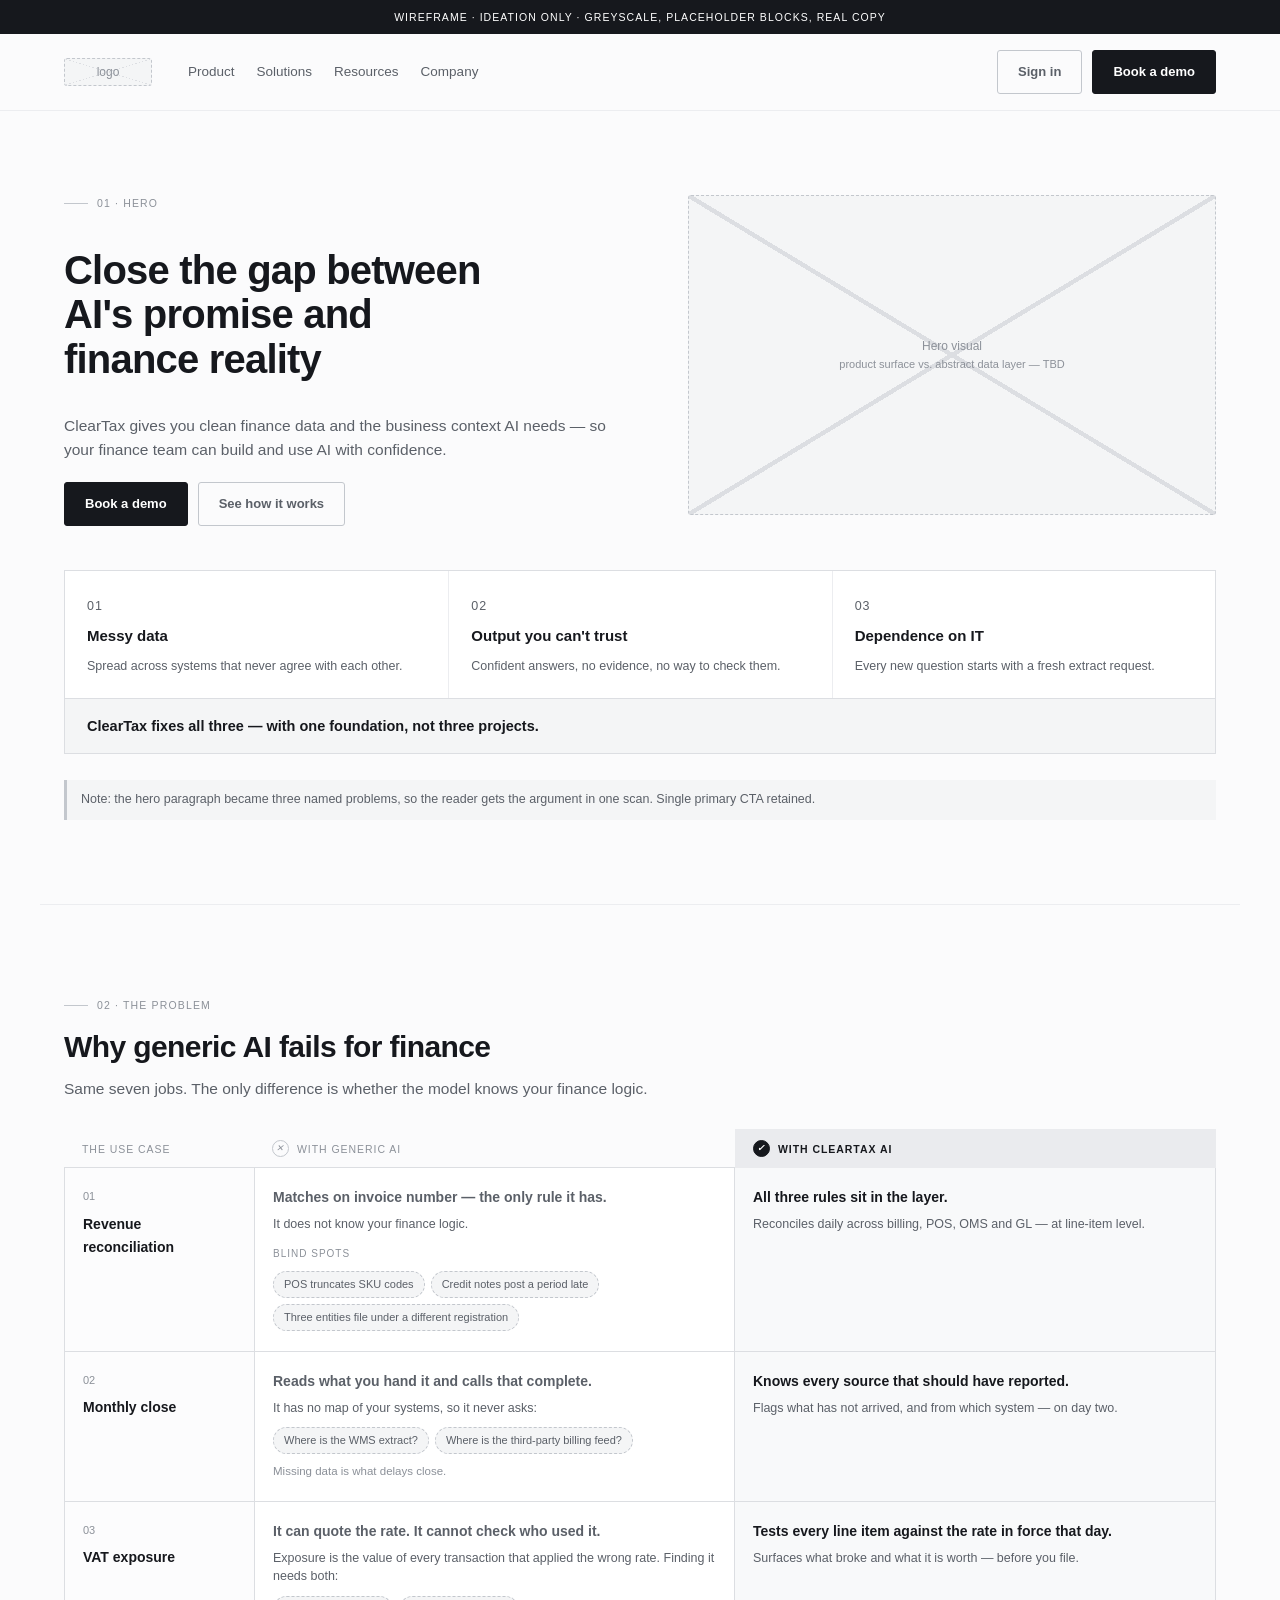
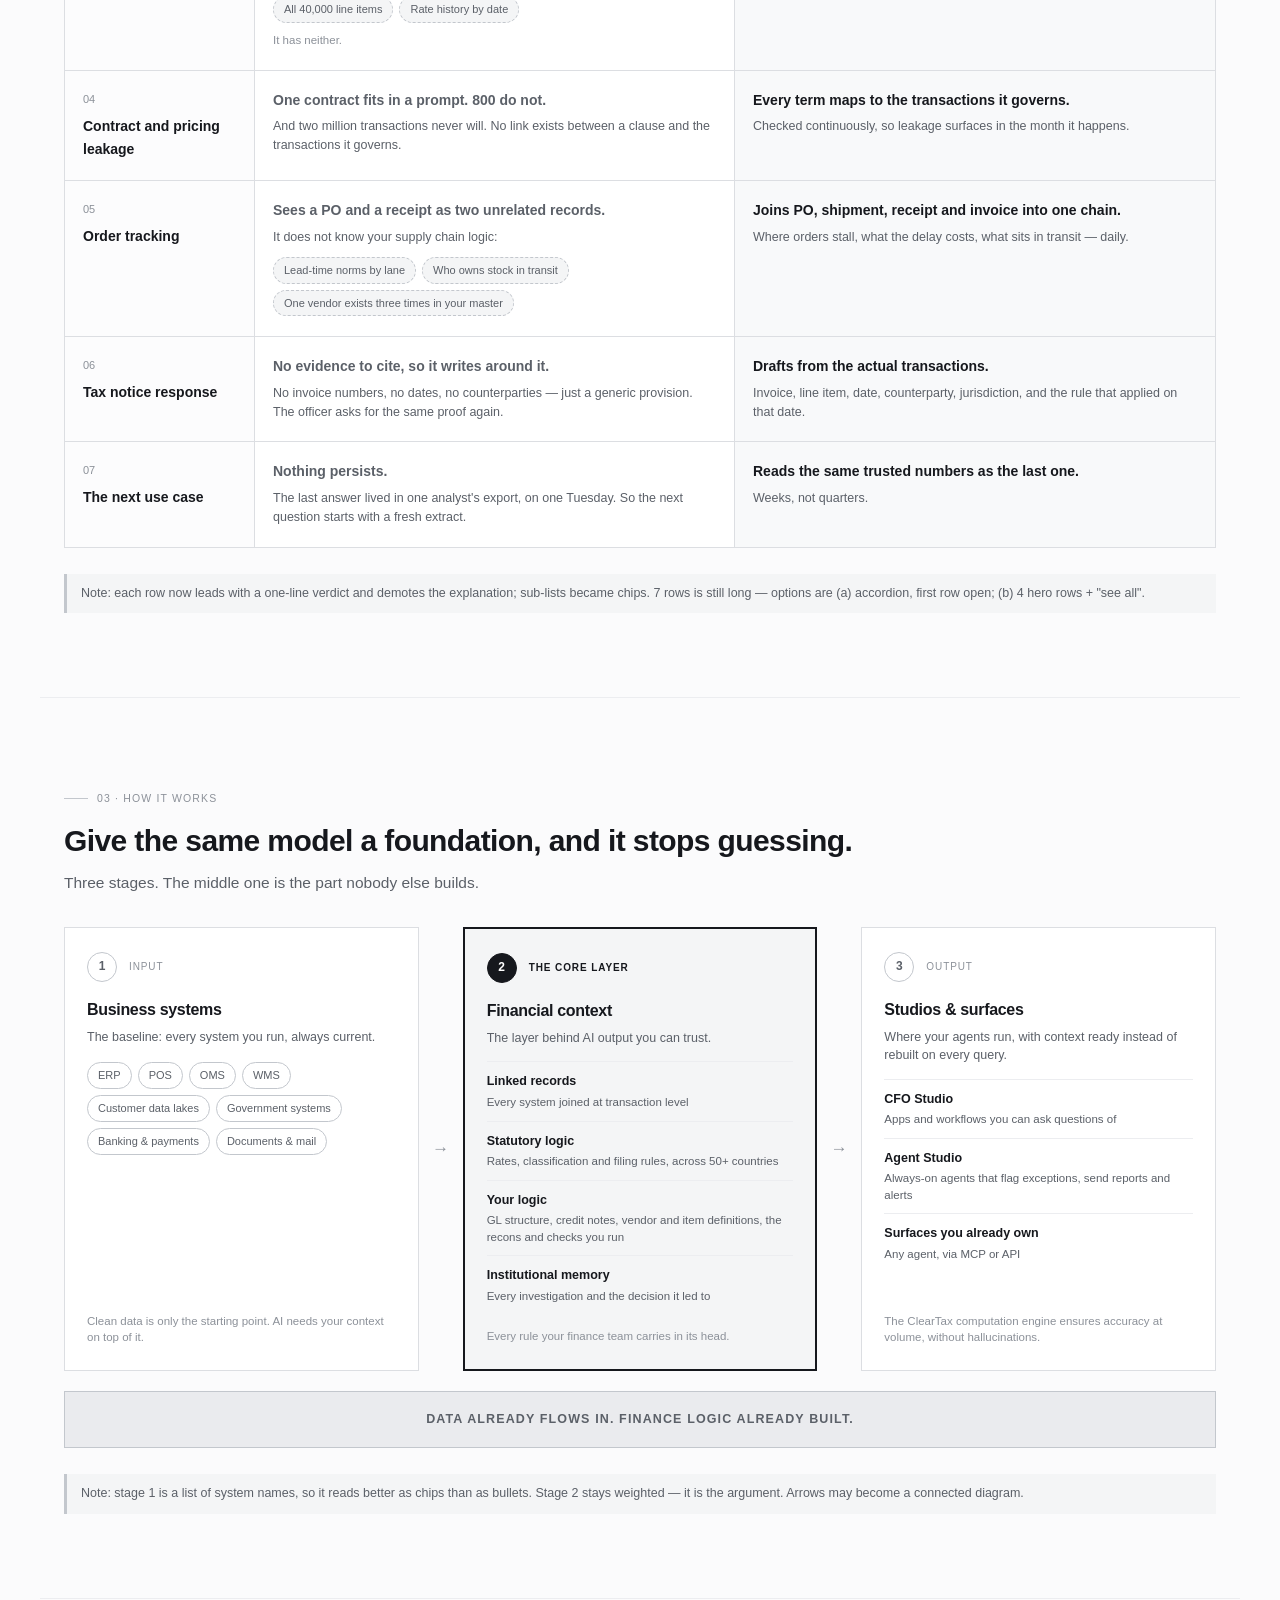
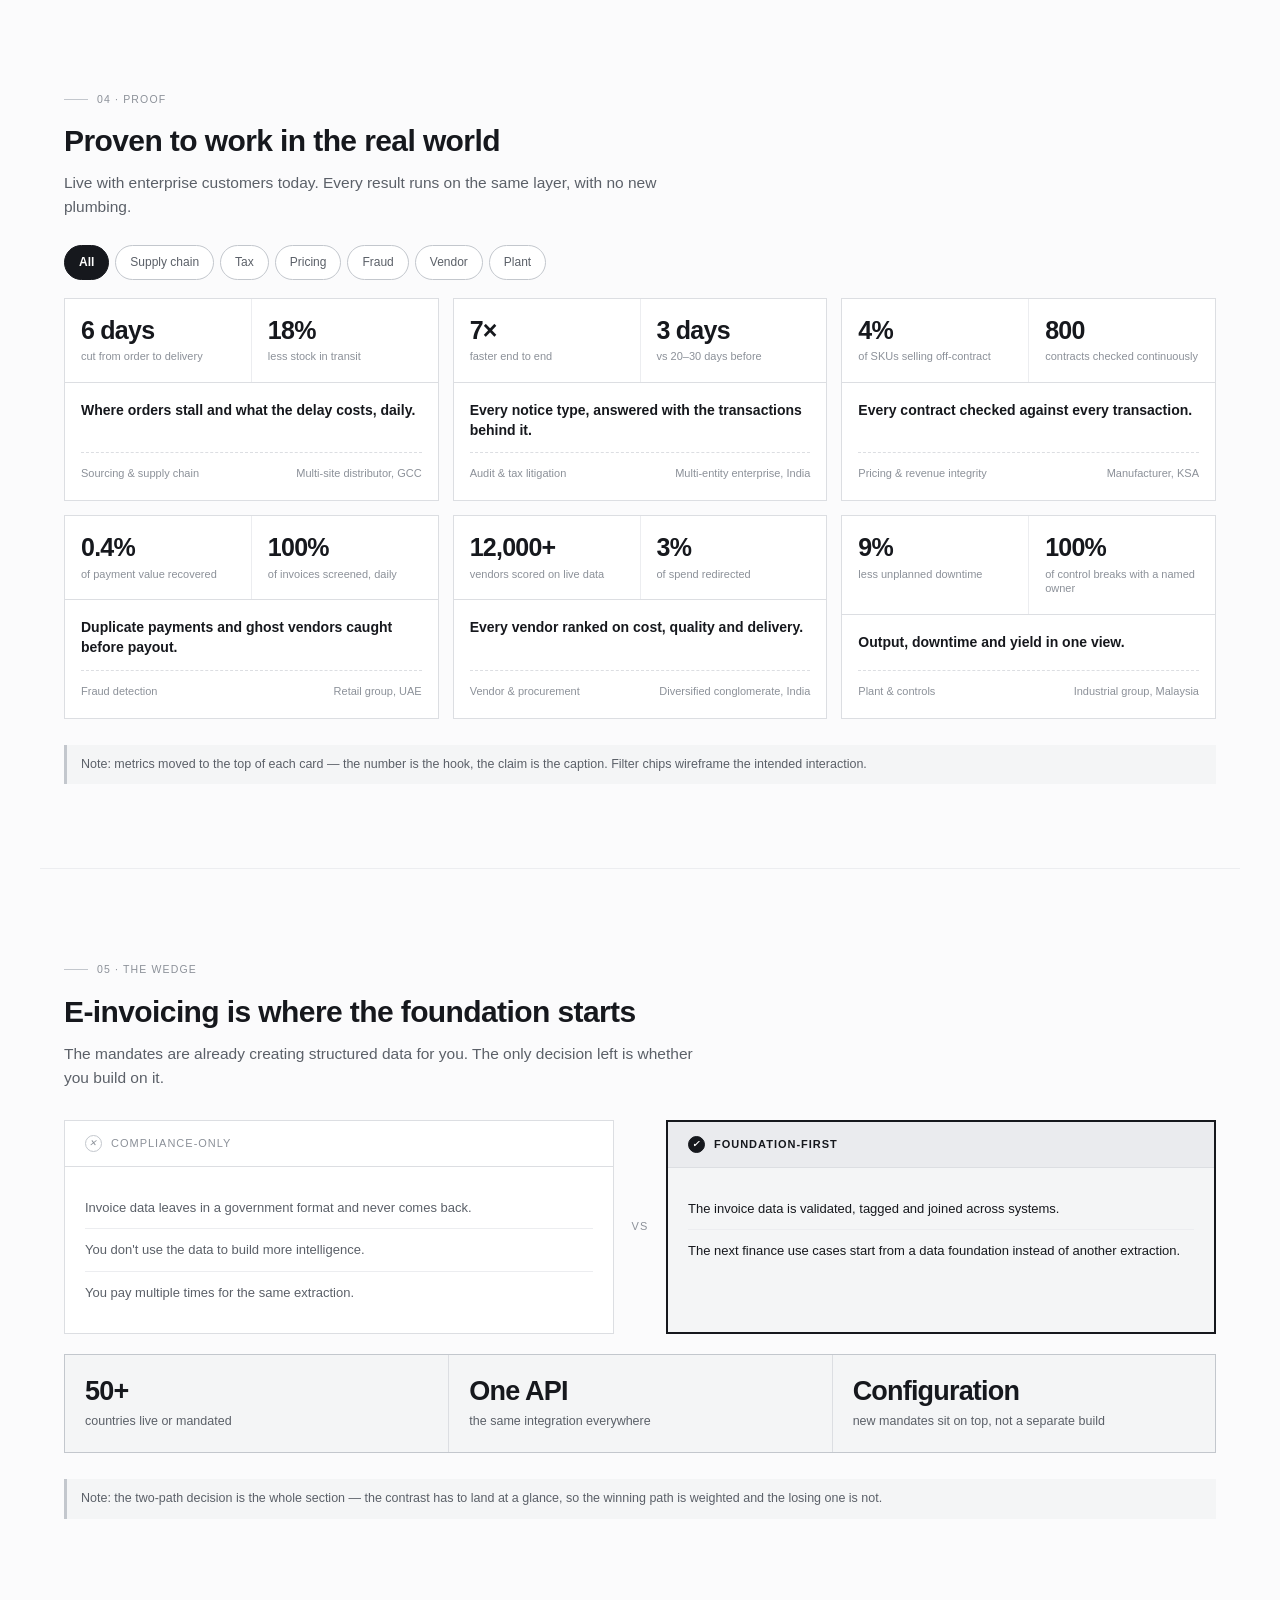
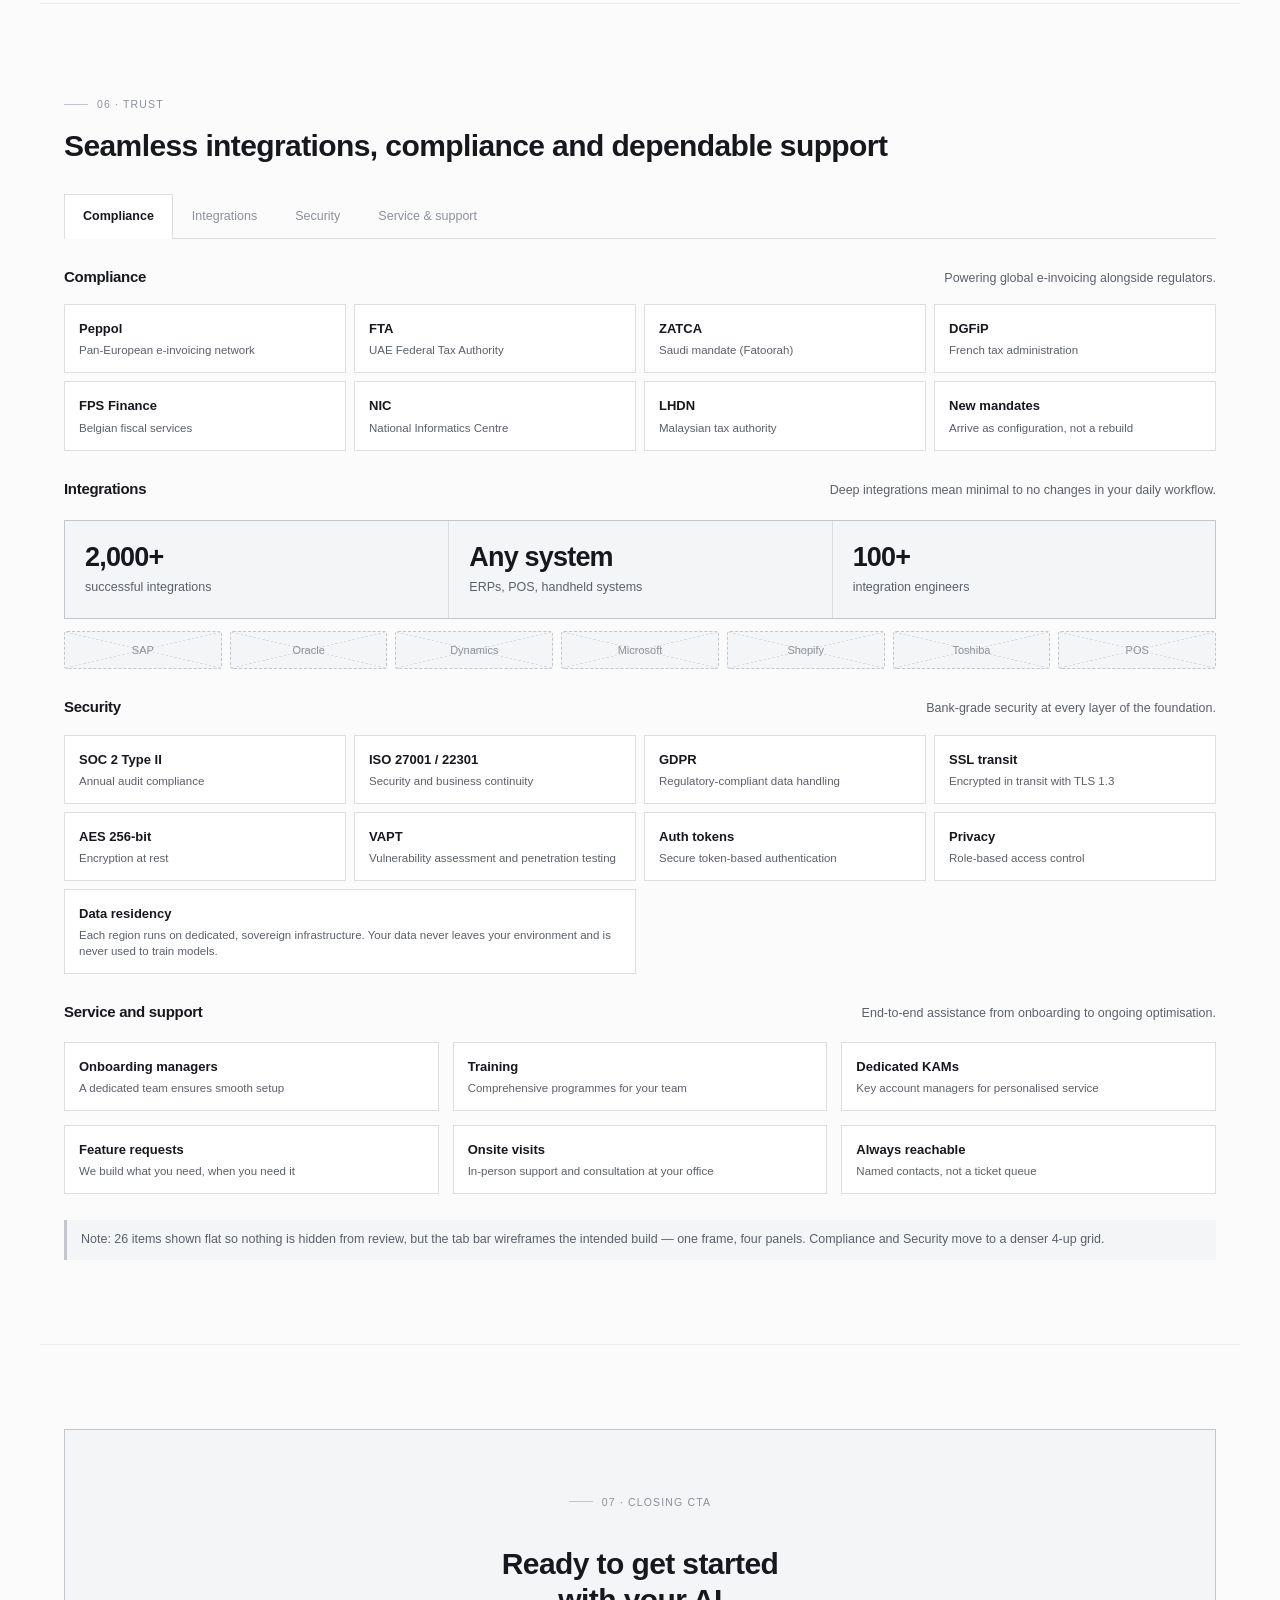
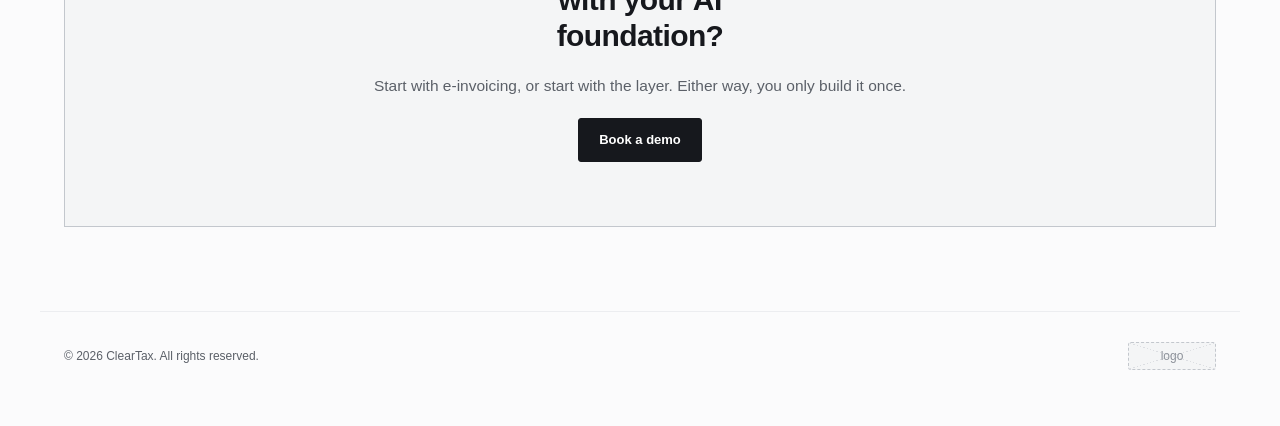
<file: Website/Output/Website 19/index.html>
<!DOCTYPE html>
<html lang="en">
<head>
<meta charset="UTF-8">
<meta name="viewport" content="width=device-width, initial-scale=1.0">
<title>Wireframe — Non-India Homepage (ideation)</title>
<link rel="stylesheet" href="css/style.css">
</head>
<body>

<div class="wf-banner">Wireframe · ideation only · greyscale, placeholder blocks, real copy</div>

<!-- 00 NAV -->
<header class="nav">
  <div class="nav-in">
    <div class="ph ph-logo">logo</div>
    <nav class="nav-links"><span>Product</span><span>Solutions</span><span>Resources</span><span>Company</span></nav>
    <div class="nav-cta">
      <div class="btn btn-ghost">Sign in</div>
      <div class="btn btn-solid">Book a demo</div>
    </div>
  </div>
</header>

<main>

  <!-- 01 HERO -->
  <section class="sec" style="border-top:none">
    <div class="hero">
      <div class="hero-copy">
        <span class="eyebrow">01 · Hero</span>
        <h1>Close the gap between AI's promise and finance reality</h1>
        <p class="lead">ClearTax gives you clean finance data and the business context AI needs — so your finance team can build and use AI with confidence.</p>
        <div class="hero-cta">
          <div class="btn btn-solid">Book a demo</div>
          <div class="btn btn-ghost">See how it works</div>
        </div>
      </div>
      <div class="ph ph-hero"><span>Hero visual<br><i>product surface vs. abstract data layer — TBD</i></span></div>
    </div>

    <!-- the hero paragraph, restructured: three named problems instead of prose -->
    <div class="problems">
      <div class="problem">
        <span class="problem-n">01</span>
        <b>Messy data</b>
        <span>Spread across systems that never agree with each other.</span>
      </div>
      <div class="problem">
        <span class="problem-n">02</span>
        <b>Output you can't trust</b>
        <span>Confident answers, no evidence, no way to check them.</span>
      </div>
      <div class="problem">
        <span class="problem-n">03</span>
        <b>Dependence on IT</b>
        <span>Every new question starts with a fresh extract request.</span>
      </div>
    </div>
    <div class="claim-bar">ClearTax fixes all three — with one foundation, not three projects.</div>

    <p class="note">Note: the hero paragraph became three named problems, so the reader gets the argument in one scan. Single primary CTA retained.</p>
  </section>

  <!-- 02 COMPARISON -->
  <section class="sec">
    <div class="sec-head">
      <span class="eyebrow">02 · The problem</span>
      <h2>Why generic AI fails for finance</h2>
      <p class="lead">Same seven jobs. The only difference is whether the model knows your finance logic.</p>
    </div>

    <div class="uc-legend">
      <span>The use case</span>
      <span><i class="mark">✕</i> With generic AI</span>
      <span class="lg-yes"><i class="mark mark--yes">✓</i> With ClearTax AI</span>
    </div>

    <div class="uc">
      <div class="uc-name"><span class="n">01</span><b>Revenue reconciliation</b></div>
      <div class="uc-no">
        <p class="vd">Matches on invoice number — the only rule it has.</p>
        <p class="dt">It does not know your finance logic.</p>
        <span class="mini" style="margin-top:12px">Blind spots</span>
        <div class="chips"><span class="chip">POS truncates SKU codes</span><span class="chip">Credit notes post a period late</span><span class="chip">Three entities file under a different registration</span></div>
      </div>
      <div class="uc-yes">
        <p class="vd">All three rules sit in the layer.</p>
        <p class="dt">Reconciles daily across billing, POS, OMS and GL — at line-item level.</p>
      </div>
    </div>

    <div class="uc">
      <div class="uc-name"><span class="n">02</span><b>Monthly close</b></div>
      <div class="uc-no">
        <p class="vd">Reads what you hand it and calls that complete.</p>
        <p class="dt">It has no map of your systems, so it never asks:</p>
        <div class="chips"><span class="chip">Where is the WMS extract?</span><span class="chip">Where is the third-party billing feed?</span></div>
        <p class="ft">Missing data is what delays close.</p>
      </div>
      <div class="uc-yes">
        <p class="vd">Knows every source that should have reported.</p>
        <p class="dt">Flags what has not arrived, and from which system — on day two.</p>
      </div>
    </div>

    <div class="uc">
      <div class="uc-name"><span class="n">03</span><b>VAT exposure</b></div>
      <div class="uc-no">
        <p class="vd">It can quote the rate. It cannot check who used it.</p>
        <p class="dt">Exposure is the value of every transaction that applied the wrong rate. Finding it needs both:</p>
        <div class="chips"><span class="chip">All 40,000 line items</span><span class="chip">Rate history by date</span></div>
        <p class="ft">It has neither.</p>
      </div>
      <div class="uc-yes">
        <p class="vd">Tests every line item against the rate in force that day.</p>
        <p class="dt">Surfaces what broke and what it is worth — before you file.</p>
      </div>
    </div>

    <div class="uc">
      <div class="uc-name"><span class="n">04</span><b>Contract and pricing leakage</b></div>
      <div class="uc-no">
        <p class="vd">One contract fits in a prompt. 800 do not.</p>
        <p class="dt">And two million transactions never will. No link exists between a clause and the transactions it governs.</p>
      </div>
      <div class="uc-yes">
        <p class="vd">Every term maps to the transactions it governs.</p>
        <p class="dt">Checked continuously, so leakage surfaces in the month it happens.</p>
      </div>
    </div>

    <div class="uc">
      <div class="uc-name"><span class="n">05</span><b>Order tracking</b></div>
      <div class="uc-no">
        <p class="vd">Sees a PO and a receipt as two unrelated records.</p>
        <p class="dt">It does not know your supply chain logic:</p>
        <div class="chips"><span class="chip">Lead-time norms by lane</span><span class="chip">Who owns stock in transit</span><span class="chip">One vendor exists three times in your master</span></div>
      </div>
      <div class="uc-yes">
        <p class="vd">Joins PO, shipment, receipt and invoice into one chain.</p>
        <p class="dt">Where orders stall, what the delay costs, what sits in transit — daily.</p>
      </div>
    </div>

    <div class="uc">
      <div class="uc-name"><span class="n">06</span><b>Tax notice response</b></div>
      <div class="uc-no">
        <p class="vd">No evidence to cite, so it writes around it.</p>
        <p class="dt">No invoice numbers, no dates, no counterparties — just a generic provision. The officer asks for the same proof again.</p>
      </div>
      <div class="uc-yes">
        <p class="vd">Drafts from the actual transactions.</p>
        <p class="dt">Invoice, line item, date, counterparty, jurisdiction, and the rule that applied on that date.</p>
      </div>
    </div>

    <div class="uc">
      <div class="uc-name"><span class="n">07</span><b>The next use case</b></div>
      <div class="uc-no">
        <p class="vd">Nothing persists.</p>
        <p class="dt">The last answer lived in one analyst's export, on one Tuesday. So the next question starts with a fresh extract.</p>
      </div>
      <div class="uc-yes">
        <p class="vd">Reads the same trusted numbers as the last one.</p>
        <p class="dt">Weeks, not quarters.</p>
      </div>
    </div>

    <p class="note">Note: each row now leads with a one-line verdict and demotes the explanation; sub-lists became chips. 7 rows is still long — options are (a) accordion, first row open; (b) 4 hero rows + "see all".</p>
  </section>

  <!-- 03 THE LAYER -->
  <section class="sec">
    <div class="sec-head">
      <span class="eyebrow">03 · How it works</span>
      <h2>Give the same model a foundation, and it stops guessing.</h2>
      <p class="lead">Three stages. The middle one is the part nobody else builds.</p>
    </div>

    <div class="stages">
      <div class="stage">
        <div class="stage-top"><span class="badge">1</span><span class="tagline">Input</span></div>
        <h3>Business systems</h3>
        <p class="sub">The baseline: every system you run, always current.</p>
        <div class="chips" style="margin-top:16px">
          <span class="chip chip--solid">ERP</span><span class="chip chip--solid">POS</span>
          <span class="chip chip--solid">OMS</span><span class="chip chip--solid">WMS</span>
          <span class="chip chip--solid">Customer data lakes</span><span class="chip chip--solid">Government systems</span>
          <span class="chip chip--solid">Banking &amp; payments</span><span class="chip chip--solid">Documents &amp; mail</span>
        </div>
        <p class="foot">Clean data is only the starting point. AI needs your context on top of it.</p>
      </div>

      <div class="stage-arrow">→</div>

      <div class="stage stage--core">
        <div class="stage-top"><span class="badge">2</span><span class="tagline">The core layer</span></div>
        <h3>Financial context</h3>
        <p class="sub">The layer behind AI output you can trust.</p>
        <div class="items">
          <div class="item"><b>Linked records</b><span>Every system joined at transaction level</span></div>
          <div class="item"><b>Statutory logic</b><span>Rates, classification and filing rules, across 50+ countries</span></div>
          <div class="item"><b>Your logic</b><span>GL structure, credit notes, vendor and item definitions, the recons and checks you run</span></div>
          <div class="item"><b>Institutional memory</b><span>Every investigation and the decision it led to</span></div>
        </div>
        <p class="foot">Every rule your finance team carries in its head.</p>
      </div>

      <div class="stage-arrow">→</div>

      <div class="stage">
        <div class="stage-top"><span class="badge">3</span><span class="tagline">Output</span></div>
        <h3>Studios &amp; surfaces</h3>
        <p class="sub">Where your agents run, with context ready instead of rebuilt on every query.</p>
        <div class="items">
          <div class="item"><b>CFO Studio</b><span>Apps and workflows you can ask questions of</span></div>
          <div class="item"><b>Agent Studio</b><span>Always-on agents that flag exceptions, send reports and alerts</span></div>
          <div class="item"><b>Surfaces you already own</b><span>Any agent, via MCP or API</span></div>
        </div>
        <p class="foot">The ClearTax computation engine ensures accuracy at volume, without hallucinations.</p>
      </div>
    </div>

    <div class="strip">Data already flows in. Finance logic already built.</div>
    <p class="note">Note: stage 1 is a list of system names, so it reads better as chips than as bullets. Stage 2 stays weighted — it is the argument. Arrows may become a connected diagram.</p>
  </section>

  <!-- 04 PROOF -->
  <section class="sec">
    <div class="sec-head">
      <span class="eyebrow">04 · Proof</span>
      <h2>Proven to work in the real world</h2>
      <p class="lead">Live with enterprise customers today. Every result runs on the same layer, with no new plumbing.</p>
    </div>

    <div class="filters">
      <span class="filter is-on">All</span><span class="filter">Supply chain</span><span class="filter">Tax</span>
      <span class="filter">Pricing</span><span class="filter">Fraud</span><span class="filter">Vendor</span><span class="filter">Plant</span>
    </div>

    <div class="grid3">
      <div class="pcard">
        <div class="pcard-metrics"><div><b>6 days</b><span>cut from order to delivery</span></div><div><b>18%</b><span>less stock in transit</span></div></div>
        <div class="pcard-body">
          <p class="pcard-claim">Where orders stall and what the delay costs, daily.</p>
          <div class="pcard-meta"><span>Sourcing &amp; supply chain</span><span>Multi-site distributor, GCC</span></div>
        </div>
      </div>
      <div class="pcard">
        <div class="pcard-metrics"><div><b>7×</b><span>faster end to end</span></div><div><b>3 days</b><span>vs 20–30 days before</span></div></div>
        <div class="pcard-body">
          <p class="pcard-claim">Every notice type, answered with the transactions behind it.</p>
          <div class="pcard-meta"><span>Audit &amp; tax litigation</span><span>Multi-entity enterprise, India</span></div>
        </div>
      </div>
      <div class="pcard">
        <div class="pcard-metrics"><div><b>4%</b><span>of SKUs selling off-contract</span></div><div><b>800</b><span>contracts checked continuously</span></div></div>
        <div class="pcard-body">
          <p class="pcard-claim">Every contract checked against every transaction.</p>
          <div class="pcard-meta"><span>Pricing &amp; revenue integrity</span><span>Manufacturer, KSA</span></div>
        </div>
      </div>
      <div class="pcard">
        <div class="pcard-metrics"><div><b>0.4%</b><span>of payment value recovered</span></div><div><b>100%</b><span>of invoices screened, daily</span></div></div>
        <div class="pcard-body">
          <p class="pcard-claim">Duplicate payments and ghost vendors caught before payout.</p>
          <div class="pcard-meta"><span>Fraud detection</span><span>Retail group, UAE</span></div>
        </div>
      </div>
      <div class="pcard">
        <div class="pcard-metrics"><div><b>12,000+</b><span>vendors scored on live data</span></div><div><b>3%</b><span>of spend redirected</span></div></div>
        <div class="pcard-body">
          <p class="pcard-claim">Every vendor ranked on cost, quality and delivery.</p>
          <div class="pcard-meta"><span>Vendor &amp; procurement</span><span>Diversified conglomerate, India</span></div>
        </div>
      </div>
      <div class="pcard">
        <div class="pcard-metrics"><div><b>9%</b><span>less unplanned downtime</span></div><div><b>100%</b><span>of control breaks with a named owner</span></div></div>
        <div class="pcard-body">
          <p class="pcard-claim">Output, downtime and yield in one view.</p>
          <div class="pcard-meta"><span>Plant &amp; controls</span><span>Industrial group, Malaysia</span></div>
        </div>
      </div>
    </div>
    <p class="note">Note: metrics moved to the top of each card — the number is the hook, the claim is the caption. Filter chips wireframe the intended interaction.</p>
  </section>

  <!-- 05 E-INVOICING -->
  <section class="sec">
    <div class="sec-head">
      <span class="eyebrow">05 · The wedge</span>
      <h2>E-invoicing is where the foundation starts</h2>
      <p class="lead">The mandates are already creating structured data for you. The only decision left is whether you build on it.</p>
    </div>

    <div class="paths">
      <div class="path">
        <div class="path-head"><i class="mark">✕</i> Compliance-only</div>
        <div class="path-body">
          <p class="path-line">Invoice data leaves in a government format and never comes back.</p>
          <p class="path-line">You don't use the data to build more intelligence.</p>
          <p class="path-line">You pay multiple times for the same extraction.</p>
        </div>
      </div>
      <div class="vs">VS</div>
      <div class="path path--win">
        <div class="path-head"><i class="mark mark--yes">✓</i> Foundation-first</div>
        <div class="path-body">
          <p class="path-line">The invoice data is validated, tagged and joined across systems.</p>
          <p class="path-line">The next finance use cases start from a data foundation instead of another extraction.</p>
        </div>
      </div>
    </div>

    <div class="band">
      <div><b>50+</b><span>countries live or mandated</span></div>
      <div><b>One API</b><span>the same integration everywhere</span></div>
      <div><b>Configuration</b><span>new mandates sit on top, not a separate build</span></div>
    </div>
    <p class="note">Note: the two-path decision is the whole section — the contrast has to land at a glance, so the winning path is weighted and the losing one is not.</p>
  </section>

  <!-- 06 TRUST -->
  <section class="sec">
    <div class="sec-head">
      <span class="eyebrow">06 · Trust</span>
      <h2>Seamless integrations, compliance and dependable support</h2>
    </div>

    <div class="tabs">
      <span class="tab is-on">Compliance</span><span class="tab">Integrations</span><span class="tab">Security</span><span class="tab">Service &amp; support</span>
    </div>

    <div class="panel">
      <div class="panel-head"><h3>Compliance</h3><span>Powering global e-invoicing alongside regulators.</span></div>
      <div class="grid4">
        <div class="cell"><b>Peppol</b><span>Pan-European e-invoicing network</span></div>
        <div class="cell"><b>FTA</b><span>UAE Federal Tax Authority</span></div>
        <div class="cell"><b>ZATCA</b><span>Saudi mandate (Fatoorah)</span></div>
        <div class="cell"><b>DGFiP</b><span>French tax administration</span></div>
        <div class="cell"><b>FPS Finance</b><span>Belgian fiscal services</span></div>
        <div class="cell"><b>NIC</b><span>National Informatics Centre</span></div>
        <div class="cell"><b>LHDN</b><span>Malaysian tax authority</span></div>
        <div class="cell"><b>New mandates</b><span>Arrive as configuration, not a rebuild</span></div>
      </div>
    </div>

    <div class="panel">
      <div class="panel-head"><h3>Integrations</h3><span>Deep integrations mean minimal to no changes in your daily workflow.</span></div>
      <div class="band">
        <div><b>2,000+</b><span>successful integrations</span></div>
        <div><b>Any system</b><span>ERPs, POS, handheld systems</span></div>
        <div><b>100+</b><span>integration engineers</span></div>
      </div>
      <div class="logorow">
        <div class="ph ph-logo-sm">SAP</div><div class="ph ph-logo-sm">Oracle</div><div class="ph ph-logo-sm">Dynamics</div>
        <div class="ph ph-logo-sm">Microsoft</div><div class="ph ph-logo-sm">Shopify</div><div class="ph ph-logo-sm">Toshiba</div><div class="ph ph-logo-sm">POS</div>
      </div>
    </div>

    <div class="panel">
      <div class="panel-head"><h3>Security</h3><span>Bank-grade security at every layer of the foundation.</span></div>
      <div class="grid4">
        <div class="cell"><b>SOC 2 Type II</b><span>Annual audit compliance</span></div>
        <div class="cell"><b>ISO 27001 / 22301</b><span>Security and business continuity</span></div>
        <div class="cell"><b>GDPR</b><span>Regulatory-compliant data handling</span></div>
        <div class="cell"><b>SSL transit</b><span>Encrypted in transit with TLS 1.3</span></div>
        <div class="cell"><b>AES 256-bit</b><span>Encryption at rest</span></div>
        <div class="cell"><b>VAPT</b><span>Vulnerability assessment and penetration testing</span></div>
        <div class="cell"><b>Auth tokens</b><span>Secure token-based authentication</span></div>
        <div class="cell"><b>Privacy</b><span>Role-based access control</span></div>
        <div class="cell cell--wide"><b>Data residency</b><span>Each region runs on dedicated, sovereign infrastructure. Your data never leaves your environment and is never used to train models.</span></div>
      </div>
    </div>

    <div class="panel">
      <div class="panel-head"><h3>Service and support</h3><span>End-to-end assistance from onboarding to ongoing optimisation.</span></div>
      <div class="grid3">
        <div class="cell"><b>Onboarding managers</b><span>A dedicated team ensures smooth setup</span></div>
        <div class="cell"><b>Training</b><span>Comprehensive programmes for your team</span></div>
        <div class="cell"><b>Dedicated KAMs</b><span>Key account managers for personalised service</span></div>
        <div class="cell"><b>Feature requests</b><span>We build what you need, when you need it</span></div>
        <div class="cell"><b>Onsite visits</b><span>In-person support and consultation at your office</span></div>
        <div class="cell"><b>Always reachable</b><span>Named contacts, not a ticket queue</span></div>
      </div>
    </div>

    <p class="note">Note: 26 items shown flat so nothing is hidden from review, but the tab bar wireframes the intended build — one frame, four panels. Compliance and Security move to a denser 4-up grid.</p>
  </section>

  <!-- 07 CTA -->
  <section class="sec">
    <div class="cta">
      <span class="eyebrow">07 · Closing CTA</span>
      <h2>Ready to get started with your AI foundation?</h2>
      <p class="lead">Start with e-invoicing, or start with the layer. Either way, you only build it once.</p>
      <div class="btn btn-solid">Book a demo</div>
    </div>
  </section>

</main>

<!-- 08 FOOTER -->
<footer class="foot-bar">
  <div class="foot-in">
    <span>© 2026 ClearTax. All rights reserved.</span>
    <div class="ph ph-logo">logo</div>
  </div>
</footer>

</body>
</html>
</file>
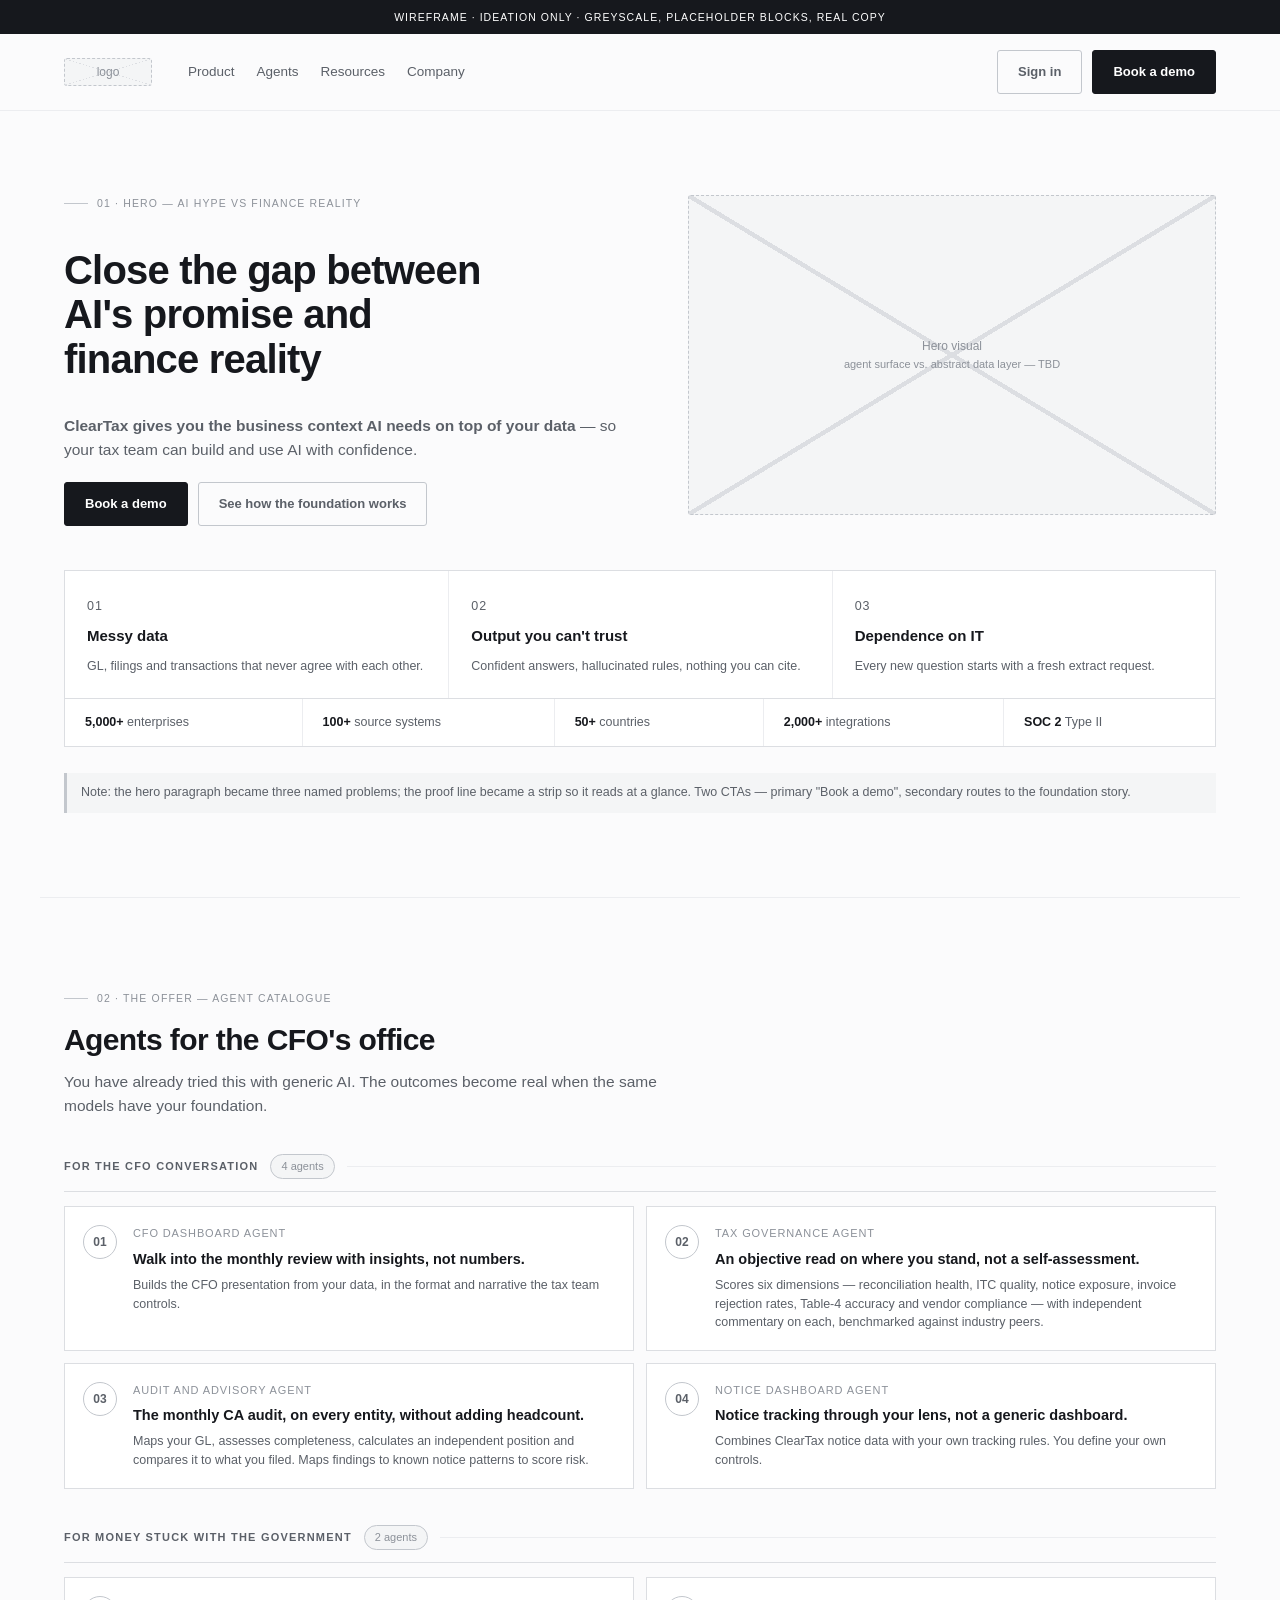
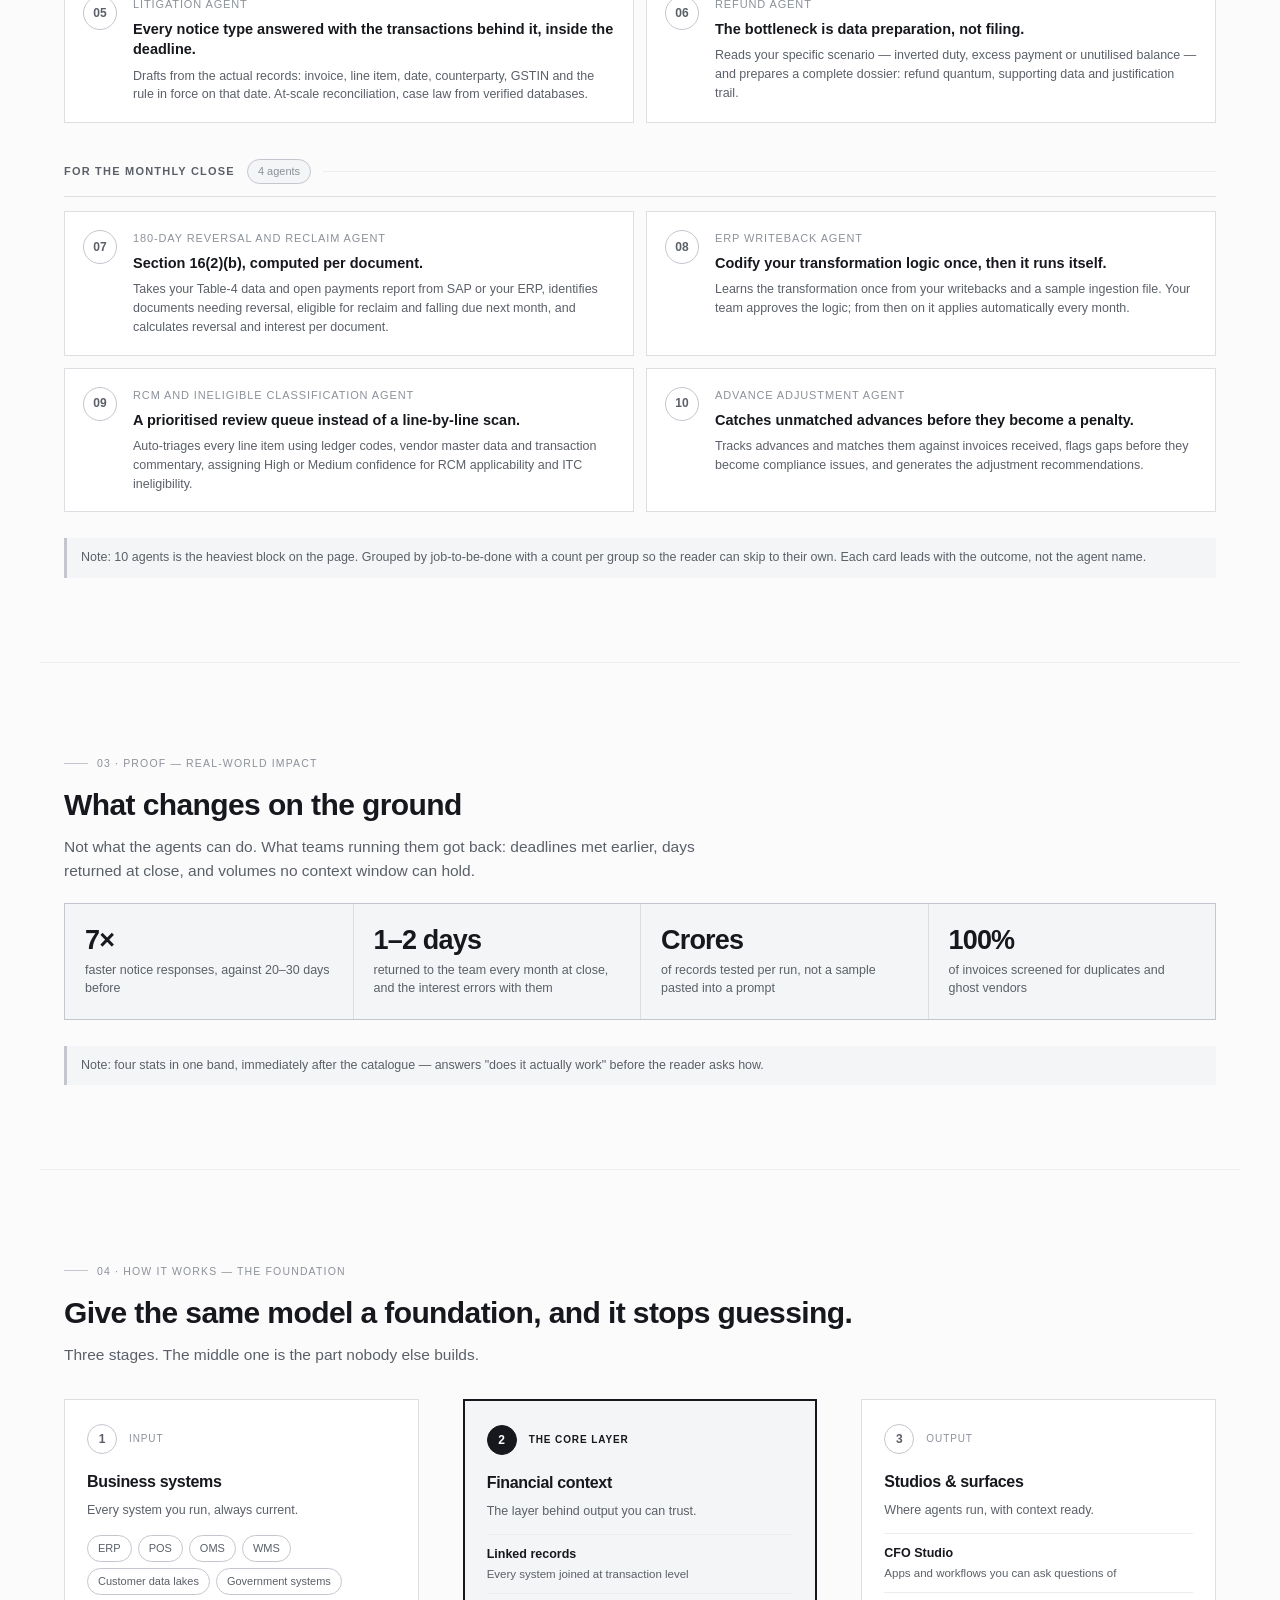
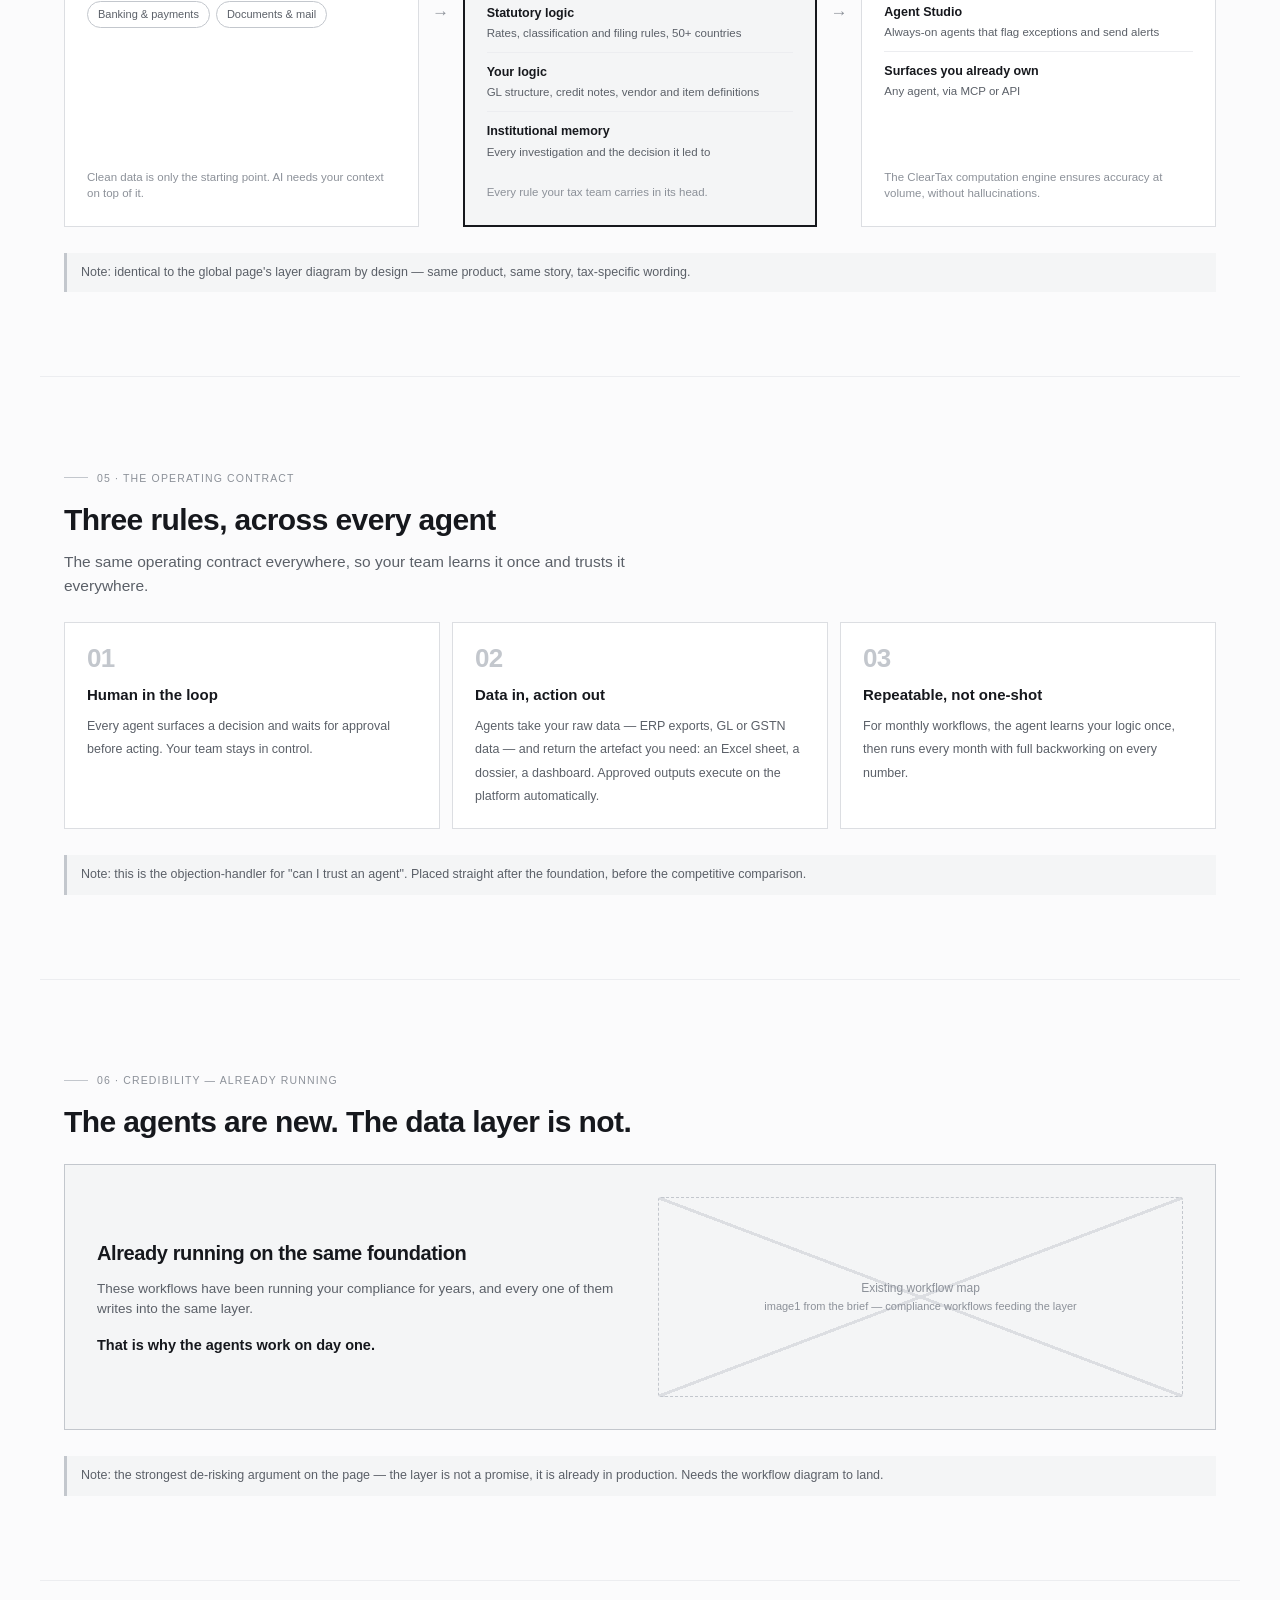
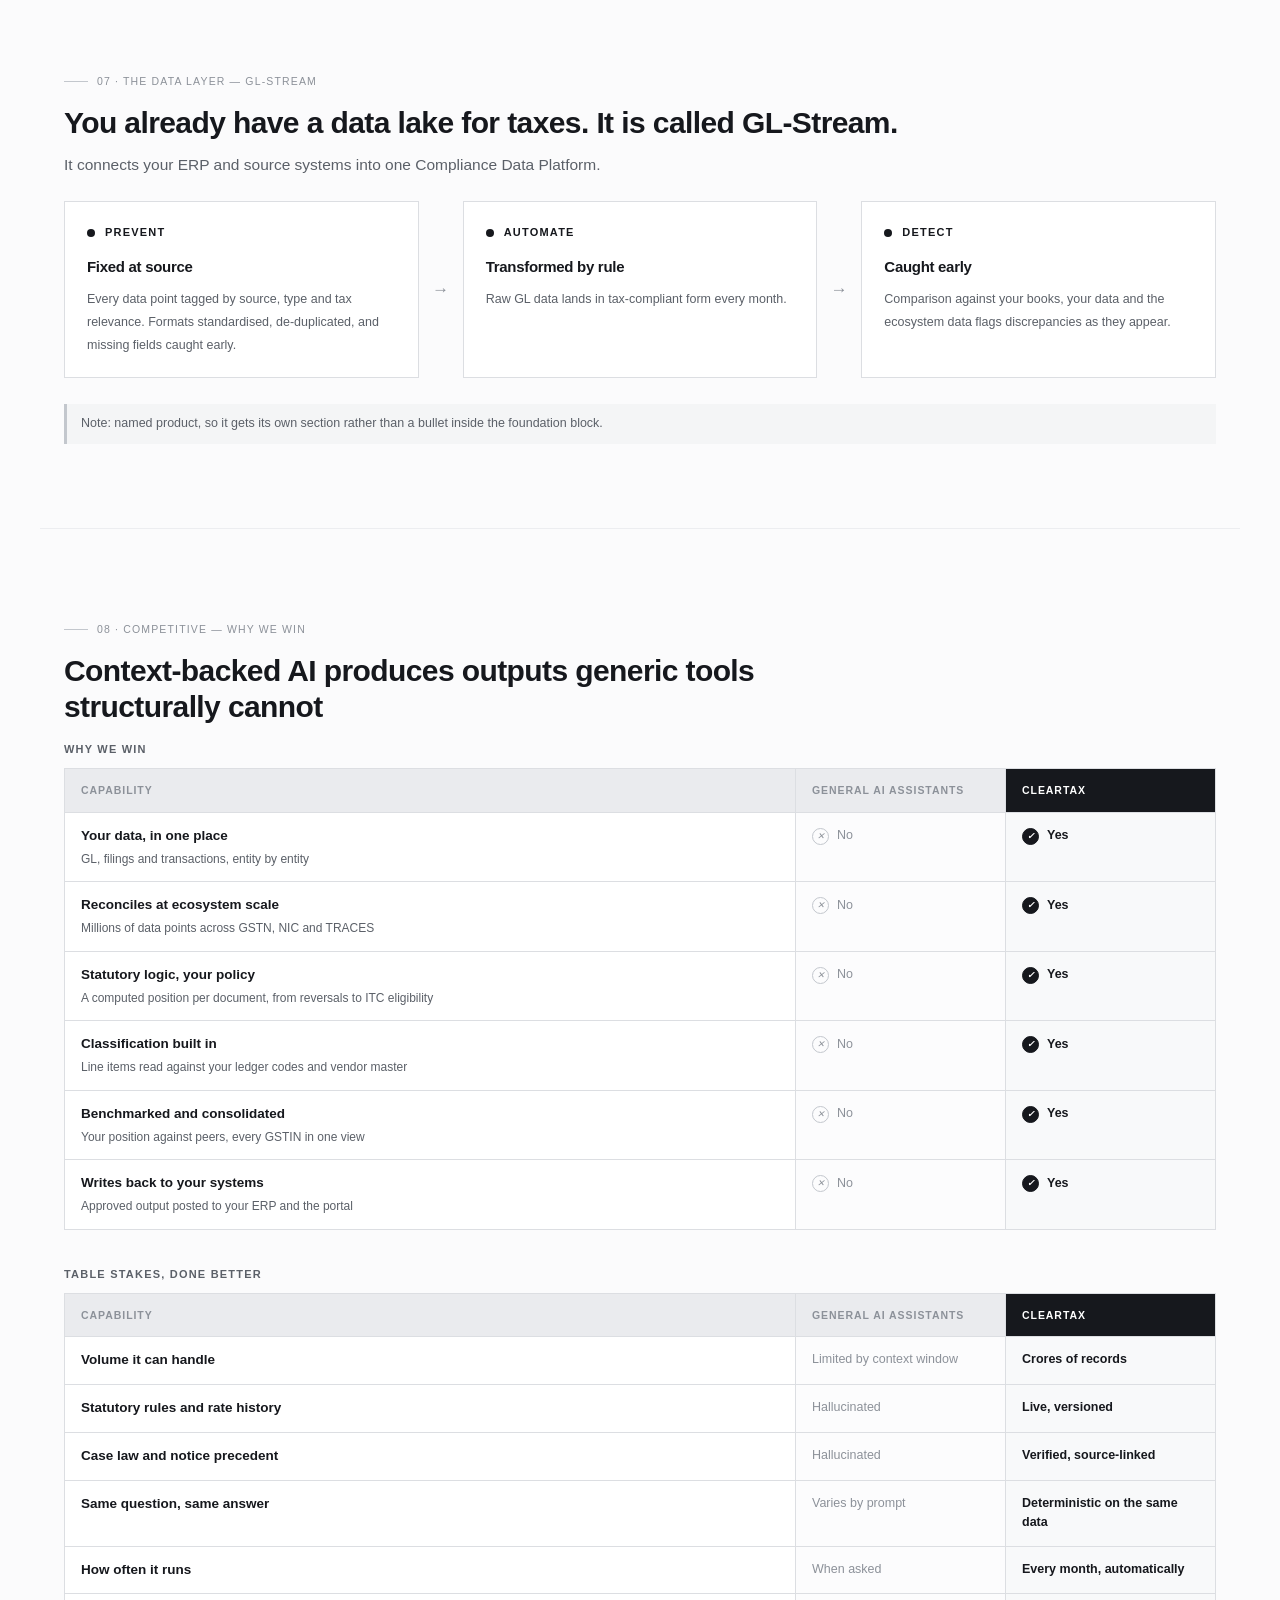
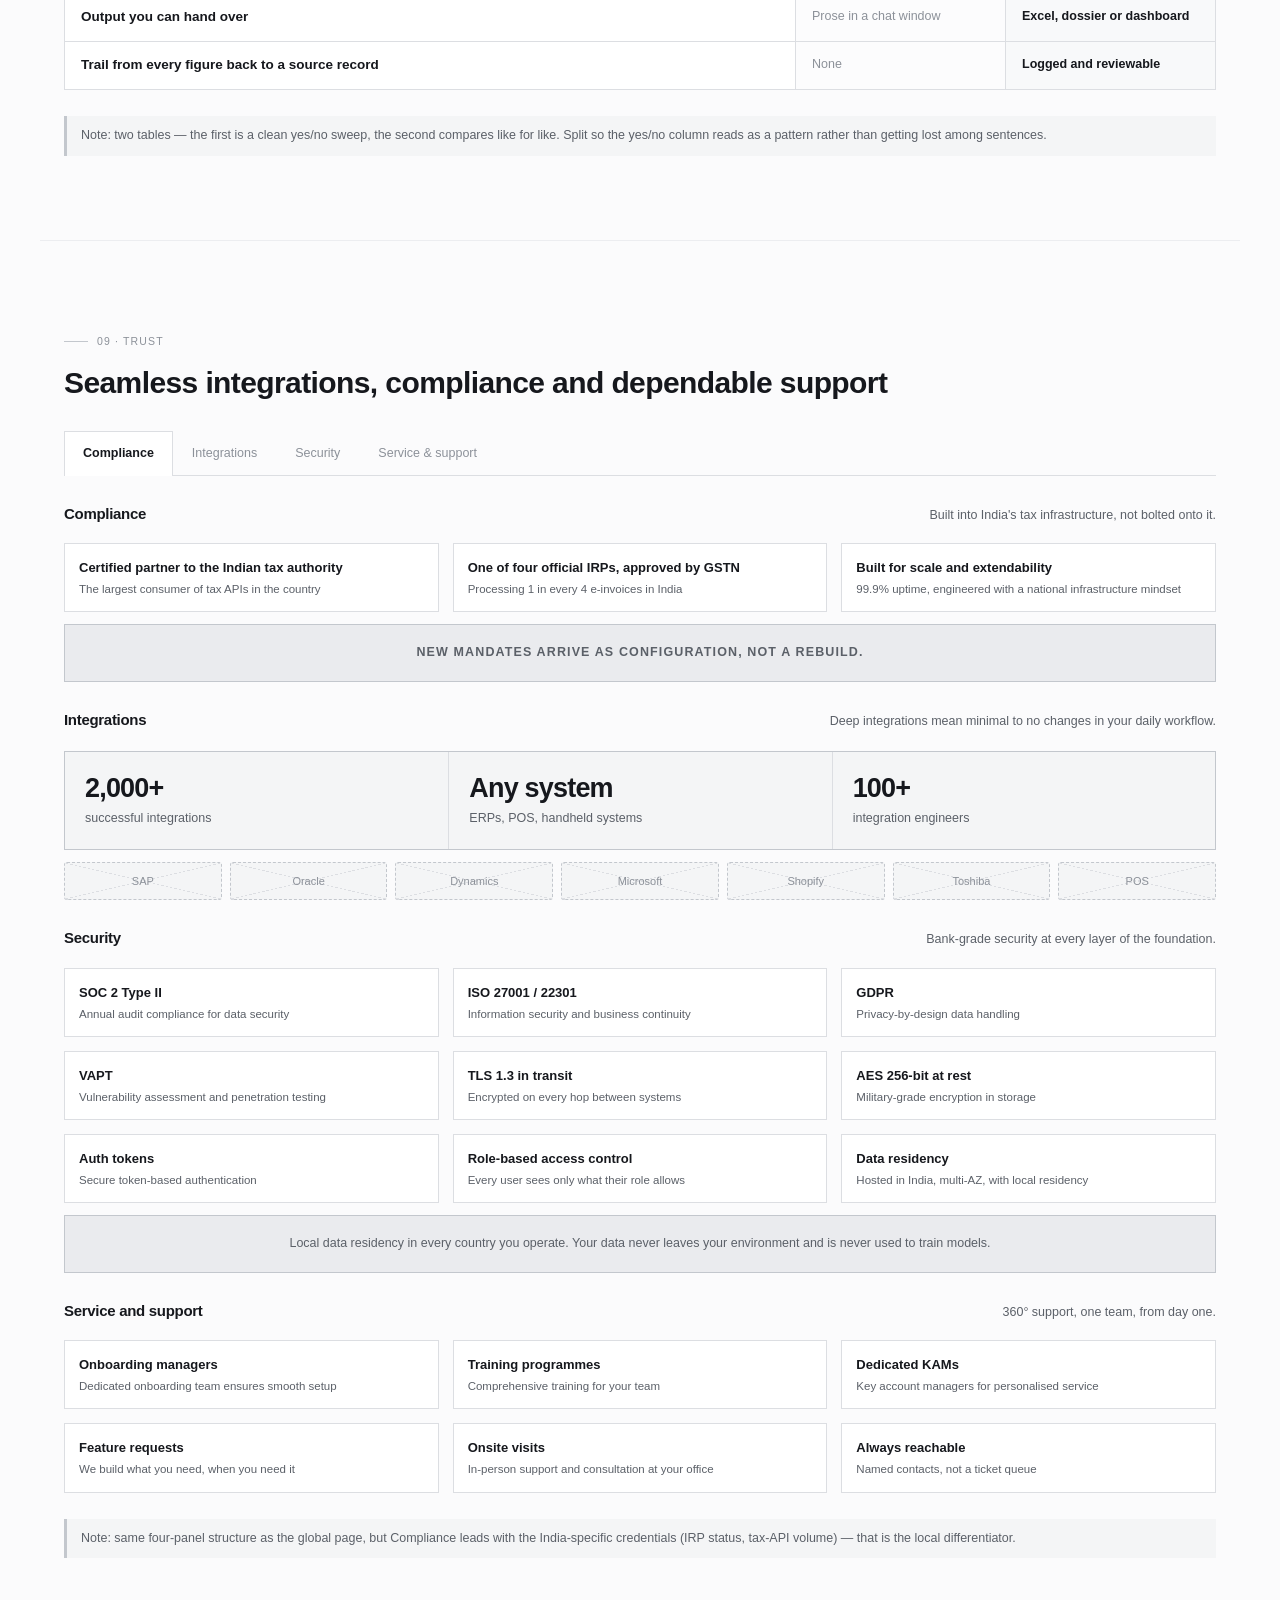
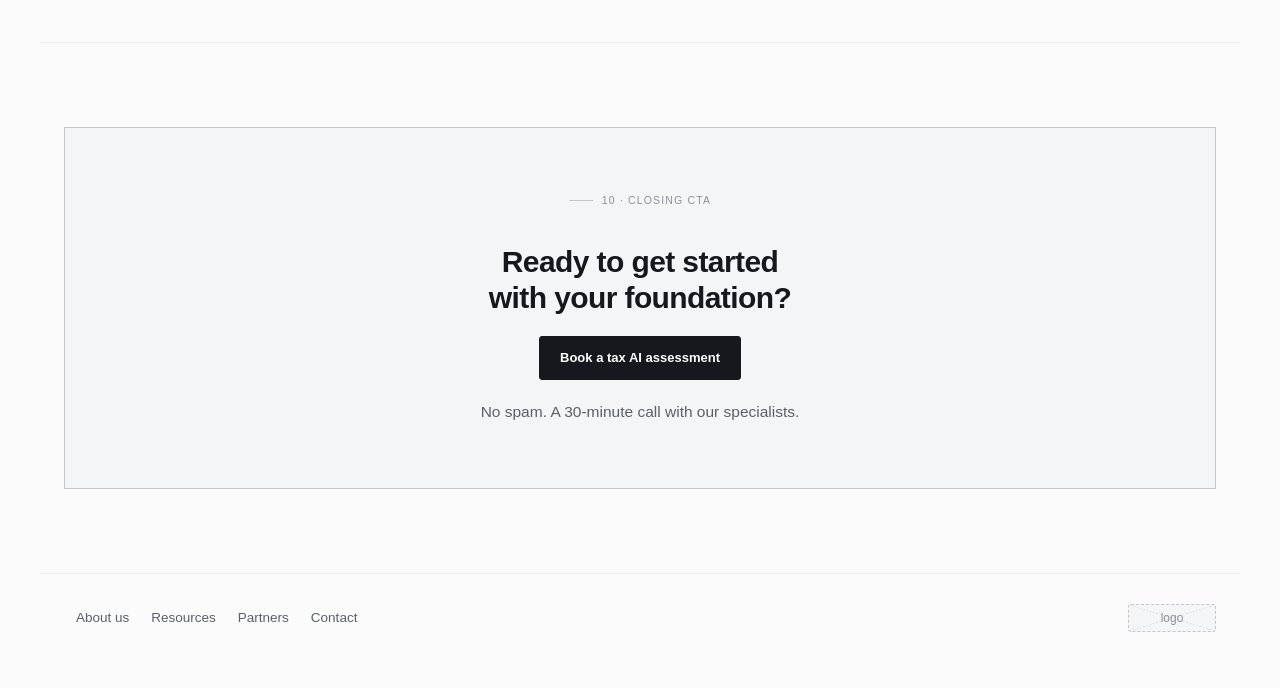
<file: Website/Output/Website 20/index.html>
<!DOCTYPE html>
<html lang="en">
<head>
<meta charset="UTF-8">
<meta name="viewport" content="width=device-width, initial-scale=1.0">
<title>Wireframe — India Homepage (ideation)</title>
<link rel="stylesheet" href="css/style.css">
</head>
<body>

<div class="wf-banner">Wireframe · ideation only · greyscale, placeholder blocks, real copy</div>

<!-- 00 NAV -->
<header class="nav">
  <div class="nav-in">
    <div class="ph ph-logo">logo</div>
    <nav class="nav-links"><span>Product</span><span>Agents</span><span>Resources</span><span>Company</span></nav>
    <div class="nav-cta">
      <div class="btn btn-ghost">Sign in</div>
      <div class="btn btn-solid">Book a demo</div>
    </div>
  </div>
</header>

<main>

  <!-- 01 HERO -->
  <section class="sec" style="border-top:none">
    <div class="hero">
      <div class="hero-copy">
        <span class="eyebrow">01 · Hero — AI hype vs finance reality</span>
        <h1>Close the gap between AI's promise and finance reality</h1>
        <p class="lead"><b>ClearTax gives you the business context AI needs on top of your data</b> — so your tax team can build and use AI with confidence.</p>
        <div class="hero-cta">
          <div class="btn btn-solid">Book a demo</div>
          <div class="btn btn-ghost">See how the foundation works</div>
        </div>
      </div>
      <div class="ph ph-hero"><span>Hero visual<br><i>agent surface vs. abstract data layer — TBD</i></span></div>
    </div>

    <!-- "the three things holding AI back in tax", as structure rather than prose -->
    <div class="problems">
      <div class="problem">
        <span class="problem-n">01</span>
        <b>Messy data</b>
        <span>GL, filings and transactions that never agree with each other.</span>
      </div>
      <div class="problem">
        <span class="problem-n">02</span>
        <b>Output you can't trust</b>
        <span>Confident answers, hallucinated rules, nothing you can cite.</span>
      </div>
      <div class="problem">
        <span class="problem-n">03</span>
        <b>Dependence on IT</b>
        <span>Every new question starts with a fresh extract request.</span>
      </div>
    </div>
    <div class="trustbar">
      <div><b>5,000+</b> enterprises</div>
      <div><b>100+</b> source systems</div>
      <div><b>50+</b> countries</div>
      <div><b>2,000+</b> integrations</div>
      <div><b>SOC 2</b> Type II</div>
    </div>

    <p class="note">Note: the hero paragraph became three named problems; the proof line became a strip so it reads at a glance. Two CTAs — primary "Book a demo", secondary routes to the foundation story.</p>
  </section>

  <!-- 02 AGENTS -->
  <section class="sec">
    <div class="sec-head">
      <span class="eyebrow">02 · The offer — agent catalogue</span>
      <h2>Agents for the CFO's office</h2>
      <p class="lead">You have already tried this with generic AI. The outcomes become real when the same models have your foundation.</p>
    </div>

    <div class="group-head">
      <span class="lbl">For the CFO conversation</span>
      <span class="count">4 agents</span>
      <span class="rule"></span>
    </div>
    <div class="agents">
      <div class="agent">
        <div class="agent-n">01</div>
        <div class="agent-b">
          <span class="agent-name">CFO Dashboard Agent</span>
          <p class="agent-claim">Walk into the monthly review with insights, not numbers.</p>
          <p class="agent-desc">Builds the CFO presentation from your data, in the format and narrative the tax team controls.</p>
        </div>
      </div>
      <div class="agent">
        <div class="agent-n">02</div>
        <div class="agent-b">
          <span class="agent-name">Tax Governance Agent</span>
          <p class="agent-claim">An objective read on where you stand, not a self-assessment.</p>
          <p class="agent-desc">Scores six dimensions — reconciliation health, ITC quality, notice exposure, invoice rejection rates, Table-4 accuracy and vendor compliance — with independent commentary on each, benchmarked against industry peers.</p>
        </div>
      </div>
      <div class="agent">
        <div class="agent-n">03</div>
        <div class="agent-b">
          <span class="agent-name">Audit and Advisory Agent</span>
          <p class="agent-claim">The monthly CA audit, on every entity, without adding headcount.</p>
          <p class="agent-desc">Maps your GL, assesses completeness, calculates an independent position and compares it to what you filed. Maps findings to known notice patterns to score risk.</p>
        </div>
      </div>
      <div class="agent">
        <div class="agent-n">04</div>
        <div class="agent-b">
          <span class="agent-name">Notice Dashboard Agent</span>
          <p class="agent-claim">Notice tracking through your lens, not a generic dashboard.</p>
          <p class="agent-desc">Combines ClearTax notice data with your own tracking rules. You define your own controls.</p>
        </div>
      </div>
    </div>

    <div class="group-head">
      <span class="lbl">For money stuck with the government</span>
      <span class="count">2 agents</span>
      <span class="rule"></span>
    </div>
    <div class="agents">
      <div class="agent">
        <div class="agent-n">05</div>
        <div class="agent-b">
          <span class="agent-name">Litigation Agent</span>
          <p class="agent-claim">Every notice type answered with the transactions behind it, inside the deadline.</p>
          <p class="agent-desc">Drafts from the actual records: invoice, line item, date, counterparty, GSTIN and the rule in force on that date. At-scale reconciliation, case law from verified databases.</p>
        </div>
      </div>
      <div class="agent">
        <div class="agent-n">06</div>
        <div class="agent-b">
          <span class="agent-name">Refund Agent</span>
          <p class="agent-claim">The bottleneck is data preparation, not filing.</p>
          <p class="agent-desc">Reads your specific scenario — inverted duty, excess payment or unutilised balance — and prepares a complete dossier: refund quantum, supporting data and justification trail.</p>
        </div>
      </div>
    </div>

    <div class="group-head">
      <span class="lbl">For the monthly close</span>
      <span class="count">4 agents</span>
      <span class="rule"></span>
    </div>
    <div class="agents">
      <div class="agent">
        <div class="agent-n">07</div>
        <div class="agent-b">
          <span class="agent-name">180-Day Reversal and Reclaim Agent</span>
          <p class="agent-claim">Section 16(2)(b), computed per document.</p>
          <p class="agent-desc">Takes your Table-4 data and open payments report from SAP or your ERP, identifies documents needing reversal, eligible for reclaim and falling due next month, and calculates reversal and interest per document.</p>
        </div>
      </div>
      <div class="agent">
        <div class="agent-n">08</div>
        <div class="agent-b">
          <span class="agent-name">ERP Writeback Agent</span>
          <p class="agent-claim">Codify your transformation logic once, then it runs itself.</p>
          <p class="agent-desc">Learns the transformation once from your writebacks and a sample ingestion file. Your team approves the logic; from then on it applies automatically every month.</p>
        </div>
      </div>
      <div class="agent">
        <div class="agent-n">09</div>
        <div class="agent-b">
          <span class="agent-name">RCM and Ineligible Classification Agent</span>
          <p class="agent-claim">A prioritised review queue instead of a line-by-line scan.</p>
          <p class="agent-desc">Auto-triages every line item using ledger codes, vendor master data and transaction commentary, assigning High or Medium confidence for RCM applicability and ITC ineligibility.</p>
        </div>
      </div>
      <div class="agent">
        <div class="agent-n">10</div>
        <div class="agent-b">
          <span class="agent-name">Advance Adjustment Agent</span>
          <p class="agent-claim">Catches unmatched advances before they become a penalty.</p>
          <p class="agent-desc">Tracks advances and matches them against invoices received, flags gaps before they become compliance issues, and generates the adjustment recommendations.</p>
        </div>
      </div>
    </div>

    <p class="note">Note: 10 agents is the heaviest block on the page. Grouped by job-to-be-done with a count per group so the reader can skip to their own. Each card leads with the outcome, not the agent name.</p>
  </section>

  <!-- 03 IMPACT -->
  <section class="sec">
    <div class="sec-head">
      <span class="eyebrow">03 · Proof — real-world impact</span>
      <h2>What changes on the ground</h2>
      <p class="lead">Not what the agents can do. What teams running them got back: deadlines met earlier, days returned at close, and volumes no context window can hold.</p>
    </div>
    <div class="band">
      <div><b>7×</b><span>faster notice responses, against 20–30 days before</span></div>
      <div><b>1–2 days</b><span>returned to the team every month at close, and the interest errors with them</span></div>
      <div><b>Crores</b><span>of records tested per run, not a sample pasted into a prompt</span></div>
      <div><b>100%</b><span>of invoices screened for duplicates and ghost vendors</span></div>
    </div>
    <p class="note">Note: four stats in one band, immediately after the catalogue — answers "does it actually work" before the reader asks how.</p>
  </section>

  <!-- 04 THE FOUNDATION -->
  <section class="sec">
    <div class="sec-head">
      <span class="eyebrow">04 · How it works — the foundation</span>
      <h2>Give the same model a foundation, and it stops guessing.</h2>
      <p class="lead">Three stages. The middle one is the part nobody else builds.</p>
    </div>

    <div class="stages">
      <div class="stage">
        <div class="stage-top"><span class="badge">1</span><span class="tagline">Input</span></div>
        <h3>Business systems</h3>
        <p class="sub">Every system you run, always current.</p>
        <div class="chips" style="margin-top:16px">
          <span class="chip chip--solid">ERP</span><span class="chip chip--solid">POS</span>
          <span class="chip chip--solid">OMS</span><span class="chip chip--solid">WMS</span>
          <span class="chip chip--solid">Customer data lakes</span><span class="chip chip--solid">Government systems</span>
          <span class="chip chip--solid">Banking &amp; payments</span><span class="chip chip--solid">Documents &amp; mail</span>
        </div>
        <p class="foot">Clean data is only the starting point. AI needs your context on top of it.</p>
      </div>

      <div class="stage-arrow">→</div>

      <div class="stage stage--core">
        <div class="stage-top"><span class="badge">2</span><span class="tagline">The core layer</span></div>
        <h3>Financial context</h3>
        <p class="sub">The layer behind output you can trust.</p>
        <div class="items">
          <div class="item"><b>Linked records</b><span>Every system joined at transaction level</span></div>
          <div class="item"><b>Statutory logic</b><span>Rates, classification and filing rules, 50+ countries</span></div>
          <div class="item"><b>Your logic</b><span>GL structure, credit notes, vendor and item definitions</span></div>
          <div class="item"><b>Institutional memory</b><span>Every investigation and the decision it led to</span></div>
        </div>
        <p class="foot">Every rule your tax team carries in its head.</p>
      </div>

      <div class="stage-arrow">→</div>

      <div class="stage">
        <div class="stage-top"><span class="badge">3</span><span class="tagline">Output</span></div>
        <h3>Studios &amp; surfaces</h3>
        <p class="sub">Where agents run, with context ready.</p>
        <div class="items">
          <div class="item"><b>CFO Studio</b><span>Apps and workflows you can ask questions of</span></div>
          <div class="item"><b>Agent Studio</b><span>Always-on agents that flag exceptions and send alerts</span></div>
          <div class="item"><b>Surfaces you already own</b><span>Any agent, via MCP or API</span></div>
        </div>
        <p class="foot">The ClearTax computation engine ensures accuracy at volume, without hallucinations.</p>
      </div>
    </div>
    <p class="note">Note: identical to the global page's layer diagram by design — same product, same story, tax-specific wording.</p>
  </section>

  <!-- 05 THREE RULES -->
  <section class="sec">
    <div class="sec-head">
      <span class="eyebrow">05 · The operating contract</span>
      <h2>Three rules, across every agent</h2>
      <p class="lead">The same operating contract everywhere, so your team learns it once and trusts it everywhere.</p>
    </div>
    <div class="rules">
      <div class="rule-card">
        <span class="num">01</span>
        <b>Human in the loop</b>
        <span>Every agent surfaces a decision and waits for approval before acting. Your team stays in control.</span>
      </div>
      <div class="rule-card">
        <span class="num">02</span>
        <b>Data in, action out</b>
        <span>Agents take your raw data — ERP exports, GL or GSTN data — and return the artefact you need: an Excel sheet, a dossier, a dashboard. Approved outputs execute on the platform automatically.</span>
      </div>
      <div class="rule-card">
        <span class="num">03</span>
        <b>Repeatable, not one-shot</b>
        <span>For monthly workflows, the agent learns your logic once, then runs every month with full backworking on every number.</span>
      </div>
    </div>
    <p class="note">Note: this is the objection-handler for "can I trust an agent". Placed straight after the foundation, before the competitive comparison.</p>
  </section>

  <!-- 06 ALREADY RUNNING -->
  <section class="sec">
    <div class="sec-head">
      <span class="eyebrow">06 · Credibility — already running</span>
      <h2>The agents are new. The data layer is not.</h2>
    </div>
    <div class="already">
      <div class="already-copy">
        <h3>Already running on the same foundation</h3>
        <p>These workflows have been running your compliance for years, and every one of them writes into the same layer.</p>
        <p class="punch">That is why the agents work on day one.</p>
      </div>
      <div class="ph ph-flow"><span>Existing workflow map<br><i>image1 from the brief — compliance workflows feeding the layer</i></span></div>
    </div>
    <p class="note">Note: the strongest de-risking argument on the page — the layer is not a promise, it is already in production. Needs the workflow diagram to land.</p>
  </section>

  <!-- 07 GL-STREAM -->
  <section class="sec">
    <div class="sec-head">
      <span class="eyebrow">07 · The data layer — GL-Stream</span>
      <h2>You already have a data lake for taxes. It is called GL-Stream.</h2>
      <p class="lead">It connects your ERP and source systems into one Compliance Data Platform.</p>
    </div>
    <div class="flow3">
      <div class="flow3-col">
        <div class="stage-lbl"><span class="dot"></span><b>Prevent</b></div>
        <h4>Fixed at source</h4>
        <span>Every data point tagged by source, type and tax relevance. Formats standardised, de-duplicated, and missing fields caught early.</span>
      </div>
      <div class="flow3-arrow">→</div>
      <div class="flow3-col">
        <div class="stage-lbl"><span class="dot"></span><b>Automate</b></div>
        <h4>Transformed by rule</h4>
        <span>Raw GL data lands in tax-compliant form every month.</span>
      </div>
      <div class="flow3-arrow">→</div>
      <div class="flow3-col">
        <div class="stage-lbl"><span class="dot"></span><b>Detect</b></div>
        <h4>Caught early</h4>
        <span>Comparison against your books, your data and the ecosystem data flags discrepancies as they appear.</span>
      </div>
    </div>
    <p class="note">Note: named product, so it gets its own section rather than a bullet inside the foundation block.</p>
  </section>

  <!-- 08 WHY WE WIN -->
  <section class="sec">
    <div class="sec-head">
      <span class="eyebrow">08 · Competitive — why we win</span>
      <h2>Context-backed AI produces outputs generic tools structurally cannot</h2>
    </div>

    <table class="win">
      <caption>Why we win</caption>
      <thead><tr><th>Capability</th><th>General AI assistants</th><th>ClearTax</th></tr></thead>
      <tbody>
        <tr><td><span class="feat">Your data, in one place</span><span class="gloss">GL, filings and transactions, entity by entity</span></td><td><span class="yn"><i class="mark">✕</i>No</span></td><td><span class="yn"><i class="mark mark--yes">✓</i>Yes</span></td></tr>
        <tr><td><span class="feat">Reconciles at ecosystem scale</span><span class="gloss">Millions of data points across GSTN, NIC and TRACES</span></td><td><span class="yn"><i class="mark">✕</i>No</span></td><td><span class="yn"><i class="mark mark--yes">✓</i>Yes</span></td></tr>
        <tr><td><span class="feat">Statutory logic, your policy</span><span class="gloss">A computed position per document, from reversals to ITC eligibility</span></td><td><span class="yn"><i class="mark">✕</i>No</span></td><td><span class="yn"><i class="mark mark--yes">✓</i>Yes</span></td></tr>
        <tr><td><span class="feat">Classification built in</span><span class="gloss">Line items read against your ledger codes and vendor master</span></td><td><span class="yn"><i class="mark">✕</i>No</span></td><td><span class="yn"><i class="mark mark--yes">✓</i>Yes</span></td></tr>
        <tr><td><span class="feat">Benchmarked and consolidated</span><span class="gloss">Your position against peers, every GSTIN in one view</span></td><td><span class="yn"><i class="mark">✕</i>No</span></td><td><span class="yn"><i class="mark mark--yes">✓</i>Yes</span></td></tr>
        <tr><td><span class="feat">Writes back to your systems</span><span class="gloss">Approved output posted to your ERP and the portal</span></td><td><span class="yn"><i class="mark">✕</i>No</span></td><td><span class="yn"><i class="mark mark--yes">✓</i>Yes</span></td></tr>
      </tbody>
    </table>

    <table class="win" style="margin-top:36px">
      <caption>Table stakes, done better</caption>
      <thead><tr><th>Capability</th><th>General AI assistants</th><th>ClearTax</th></tr></thead>
      <tbody>
        <tr><td><span class="feat">Volume it can handle</span></td><td>Limited by context window</td><td>Crores of records</td></tr>
        <tr><td><span class="feat">Statutory rules and rate history</span></td><td>Hallucinated</td><td>Live, versioned</td></tr>
        <tr><td><span class="feat">Case law and notice precedent</span></td><td>Hallucinated</td><td>Verified, source-linked</td></tr>
        <tr><td><span class="feat">Same question, same answer</span></td><td>Varies by prompt</td><td>Deterministic on the same data</td></tr>
        <tr><td><span class="feat">How often it runs</span></td><td>When asked</td><td>Every month, automatically</td></tr>
        <tr><td><span class="feat">Output you can hand over</span></td><td>Prose in a chat window</td><td>Excel, dossier or dashboard</td></tr>
        <tr><td><span class="feat">Trail from every figure back to a source record</span></td><td>None</td><td>Logged and reviewable</td></tr>
      </tbody>
    </table>

    <p class="note">Note: two tables — the first is a clean yes/no sweep, the second compares like for like. Split so the yes/no column reads as a pattern rather than getting lost among sentences.</p>
  </section>

  <!-- 09 TRUST -->
  <section class="sec">
    <div class="sec-head">
      <span class="eyebrow">09 · Trust</span>
      <h2>Seamless integrations, compliance and dependable support</h2>
    </div>

    <div class="tabs">
      <span class="tab is-on">Compliance</span><span class="tab">Integrations</span><span class="tab">Security</span><span class="tab">Service &amp; support</span>
    </div>

    <div class="panel">
      <div class="panel-head"><h3>Compliance</h3><span>Built into India's tax infrastructure, not bolted onto it.</span></div>
      <div class="grid3">
        <div class="cell"><b>Certified partner to the Indian tax authority</b><span>The largest consumer of tax APIs in the country</span></div>
        <div class="cell"><b>One of four official IRPs, approved by GSTN</b><span>Processing 1 in every 4 e-invoices in India</span></div>
        <div class="cell"><b>Built for scale and extendability</b><span>99.9% uptime, engineered with a national infrastructure mindset</span></div>
      </div>
      <div class="strip" style="margin-top:12px">New mandates arrive as configuration, not a rebuild.</div>
    </div>

    <div class="panel">
      <div class="panel-head"><h3>Integrations</h3><span>Deep integrations mean minimal to no changes in your daily workflow.</span></div>
      <div class="band">
        <div><b>2,000+</b><span>successful integrations</span></div>
        <div><b>Any system</b><span>ERPs, POS, handheld systems</span></div>
        <div><b>100+</b><span>integration engineers</span></div>
      </div>
      <div class="logorow">
        <div class="ph ph-logo-sm">SAP</div><div class="ph ph-logo-sm">Oracle</div><div class="ph ph-logo-sm">Dynamics</div>
        <div class="ph ph-logo-sm">Microsoft</div><div class="ph ph-logo-sm">Shopify</div><div class="ph ph-logo-sm">Toshiba</div><div class="ph ph-logo-sm">POS</div>
      </div>
    </div>

    <div class="panel">
      <div class="panel-head"><h3>Security</h3><span>Bank-grade security at every layer of the foundation.</span></div>
      <div class="grid3">
        <div class="cell"><b>SOC 2 Type II</b><span>Annual audit compliance for data security</span></div>
        <div class="cell"><b>ISO 27001 / 22301</b><span>Information security and business continuity</span></div>
        <div class="cell"><b>GDPR</b><span>Privacy-by-design data handling</span></div>
        <div class="cell"><b>VAPT</b><span>Vulnerability assessment and penetration testing</span></div>
        <div class="cell"><b>TLS 1.3 in transit</b><span>Encrypted on every hop between systems</span></div>
        <div class="cell"><b>AES 256-bit at rest</b><span>Military-grade encryption in storage</span></div>
        <div class="cell"><b>Auth tokens</b><span>Secure token-based authentication</span></div>
        <div class="cell"><b>Role-based access control</b><span>Every user sees only what their role allows</span></div>
        <div class="cell"><b>Data residency</b><span>Hosted in India, multi-AZ, with local residency</span></div>
      </div>
      <div class="strip" style="margin-top:12px;text-transform:none;letter-spacing:0;font-weight:400;font-size:12.5px">Local data residency in every country you operate. Your data never leaves your environment and is never used to train models.</div>
    </div>

    <div class="panel">
      <div class="panel-head"><h3>Service and support</h3><span>360° support, one team, from day one.</span></div>
      <div class="grid3">
        <div class="cell"><b>Onboarding managers</b><span>Dedicated onboarding team ensures smooth setup</span></div>
        <div class="cell"><b>Training programmes</b><span>Comprehensive training for your team</span></div>
        <div class="cell"><b>Dedicated KAMs</b><span>Key account managers for personalised service</span></div>
        <div class="cell"><b>Feature requests</b><span>We build what you need, when you need it</span></div>
        <div class="cell"><b>Onsite visits</b><span>In-person support and consultation at your office</span></div>
        <div class="cell"><b>Always reachable</b><span>Named contacts, not a ticket queue</span></div>
      </div>
    </div>

    <p class="note">Note: same four-panel structure as the global page, but Compliance leads with the India-specific credentials (IRP status, tax-API volume) — that is the local differentiator.</p>
  </section>

  <!-- 10 CTA -->
  <section class="sec">
    <div class="cta">
      <span class="eyebrow">10 · Closing CTA</span>
      <h2>Ready to get started with your foundation?</h2>
      <div class="btn btn-solid">Book a tax AI assessment</div>
      <p class="lead">No spam. A 30-minute call with our specialists.</p>
    </div>
  </section>

</main>

<!-- 11 FOOTER -->
<footer class="foot-bar">
  <div class="foot-in">
    <nav class="nav-links"><span>About us</span><span>Resources</span><span>Partners</span><span>Contact</span></nav>
    <div class="ph ph-logo">logo</div>
  </div>
</footer>

</body>
</html>
</file>
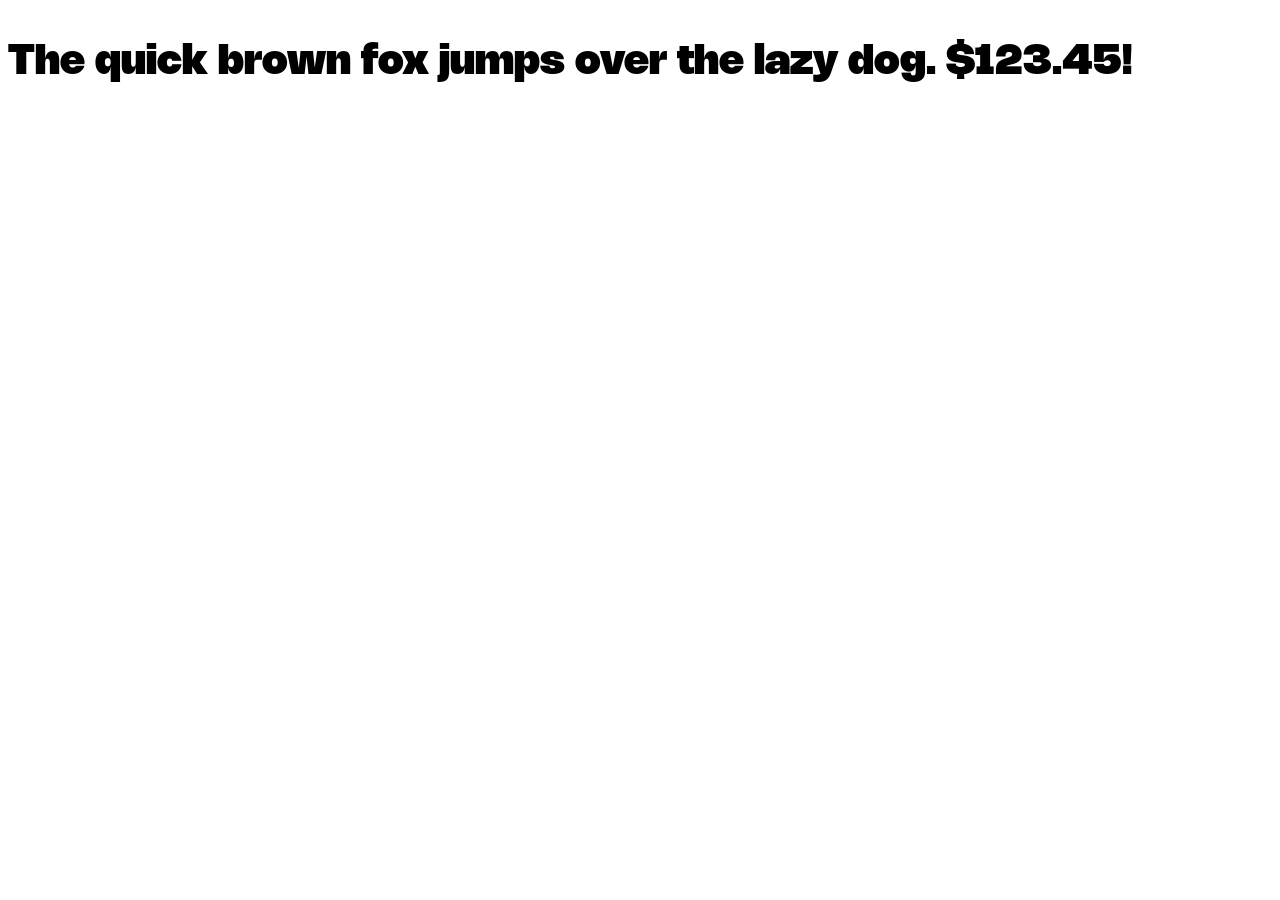
<file: Design system/Fonts/Deprecated/Nohemi/Web-PS/Nohemi-Black.html>
<!DOCTYPE html PUBLIC "-//W3C//DTD XHTML 1.0 Strict//EN" "http://www.w3.org/TR/xhtml1/DTD/xhtml1-strict.dtd">
<html lang="en" xml:lang="en" xmlns="http://www.w3.org/1999/xhtml">
<head>
<meta content="text/html; charset=utf-8" http-equiv="content-type"/>
<meta content="en-us" http-equiv="Content-Language"/>
<title>Nohemi Black - Web Font Specimen</title>
<link rel="stylesheet" type="text/css" media="screen" href="Nohemi-Black.css" />
<style type="text/css" media="screen">
body { font-size: 42px; font-family: "NohemiBlack", Georgia; }
</style>
</head>
<body>
<p contenteditable="true">The quick brown fox jumps over the lazy dog. $123.45!</p>
</body>
</html>
</file>
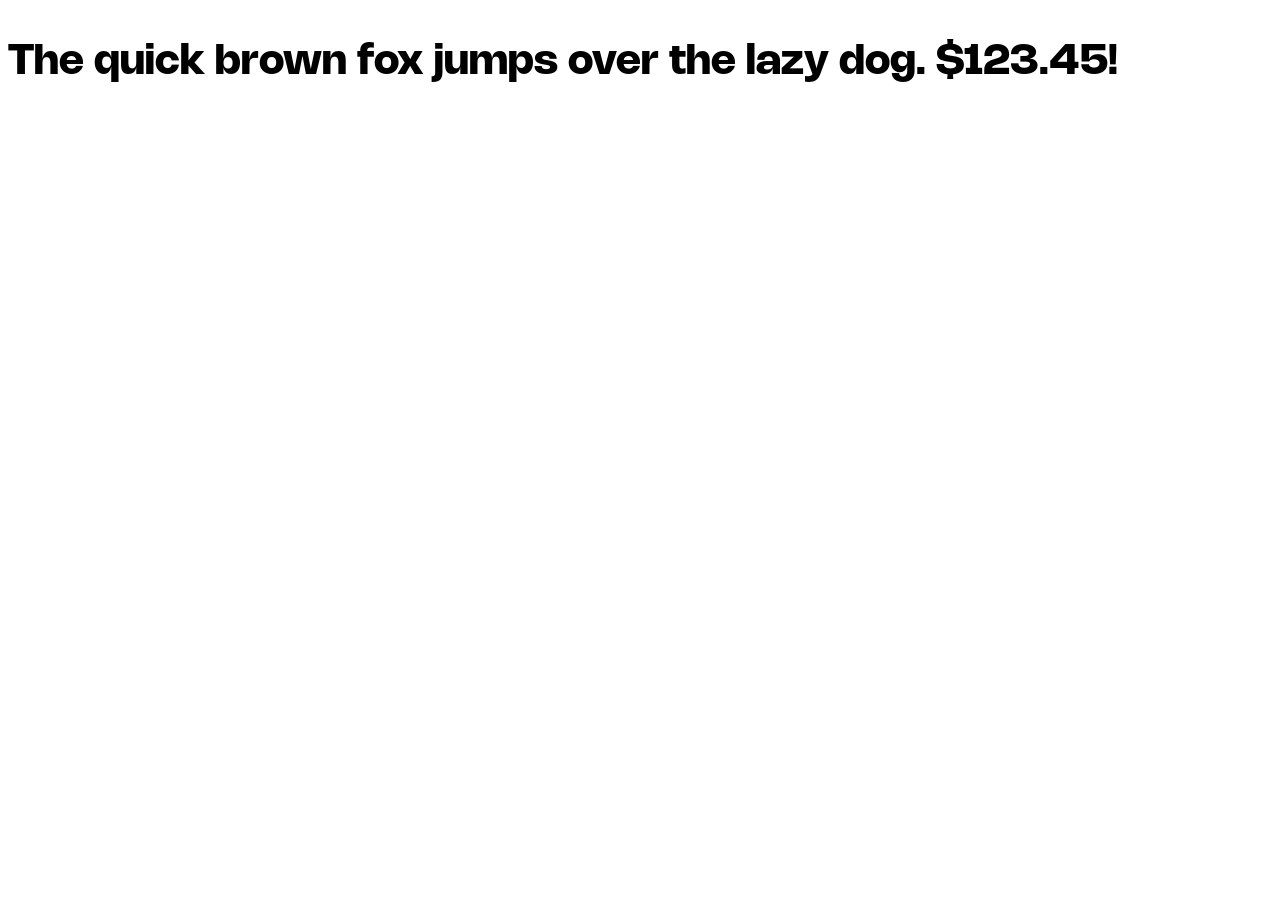
<file: Design system/Fonts/Deprecated/Nohemi/Web-PS/Nohemi-Bold.html>
<!DOCTYPE html PUBLIC "-//W3C//DTD XHTML 1.0 Strict//EN" "http://www.w3.org/TR/xhtml1/DTD/xhtml1-strict.dtd">
<html lang="en" xml:lang="en" xmlns="http://www.w3.org/1999/xhtml">
<head>
<meta content="text/html; charset=utf-8" http-equiv="content-type"/>
<meta content="en-us" http-equiv="Content-Language"/>
<title>Nohemi Bold - Web Font Specimen</title>
<link rel="stylesheet" type="text/css" media="screen" href="Nohemi-Bold.css" />
<style type="text/css" media="screen">
body { font-size: 42px; font-family: "Nohemi", Georgia; }
</style>
</head>
<body>
<p contenteditable="true">The quick brown fox jumps over the lazy dog. $123.45!</p>
</body>
</html>
</file>
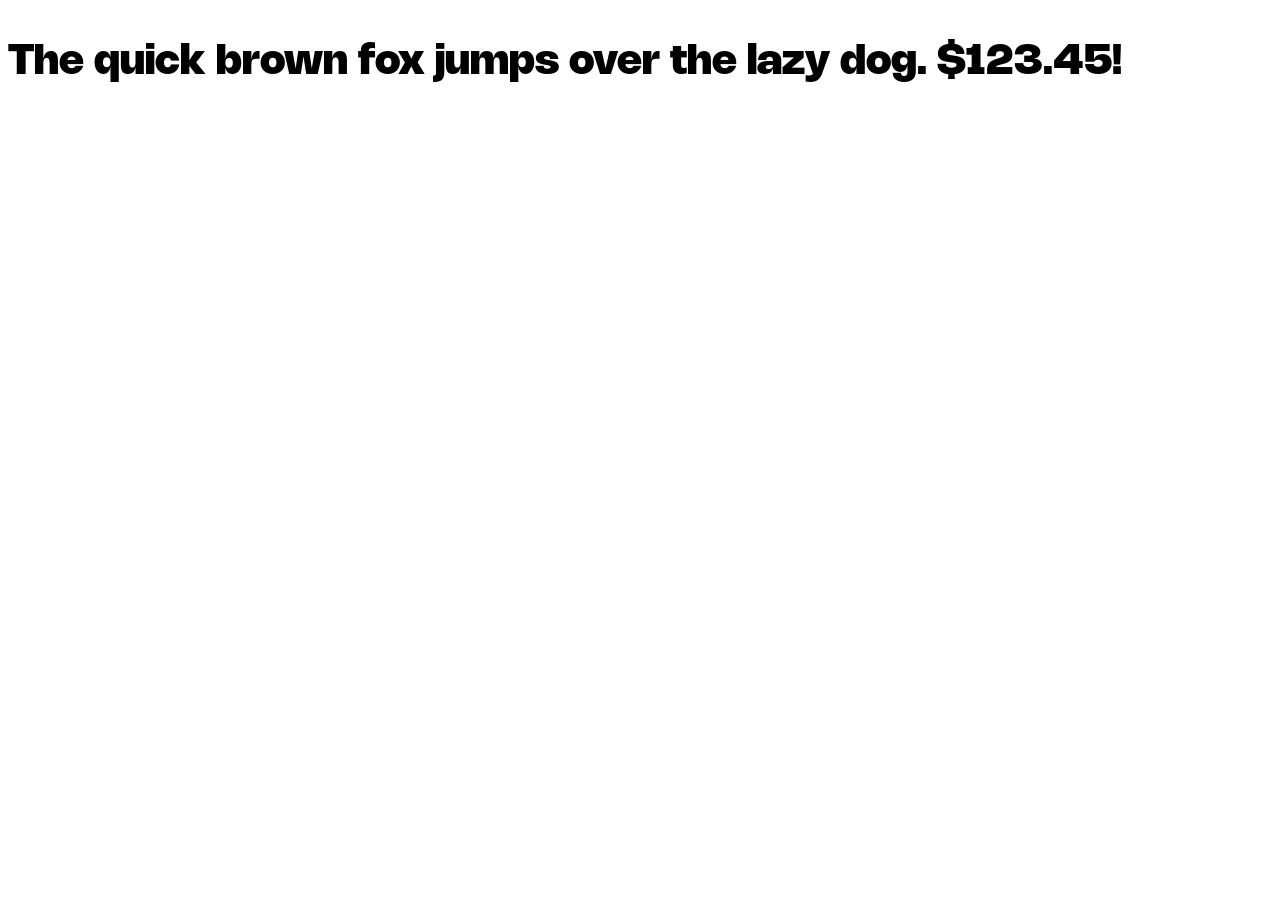
<file: Design system/Fonts/Deprecated/Nohemi/Web-PS/Nohemi-ExtraBold.html>
<!DOCTYPE html PUBLIC "-//W3C//DTD XHTML 1.0 Strict//EN" "http://www.w3.org/TR/xhtml1/DTD/xhtml1-strict.dtd">
<html lang="en" xml:lang="en" xmlns="http://www.w3.org/1999/xhtml">
<head>
<meta content="text/html; charset=utf-8" http-equiv="content-type"/>
<meta content="en-us" http-equiv="Content-Language"/>
<title>Nohemi Extra Bold - Web Font Specimen</title>
<link rel="stylesheet" type="text/css" media="screen" href="Nohemi-ExtraBold.css" />
<style type="text/css" media="screen">
body { font-size: 42px; font-family: "NohemiExtBd", Georgia; }
</style>
</head>
<body>
<p contenteditable="true">The quick brown fox jumps over the lazy dog. $123.45!</p>
</body>
</html>
</file>
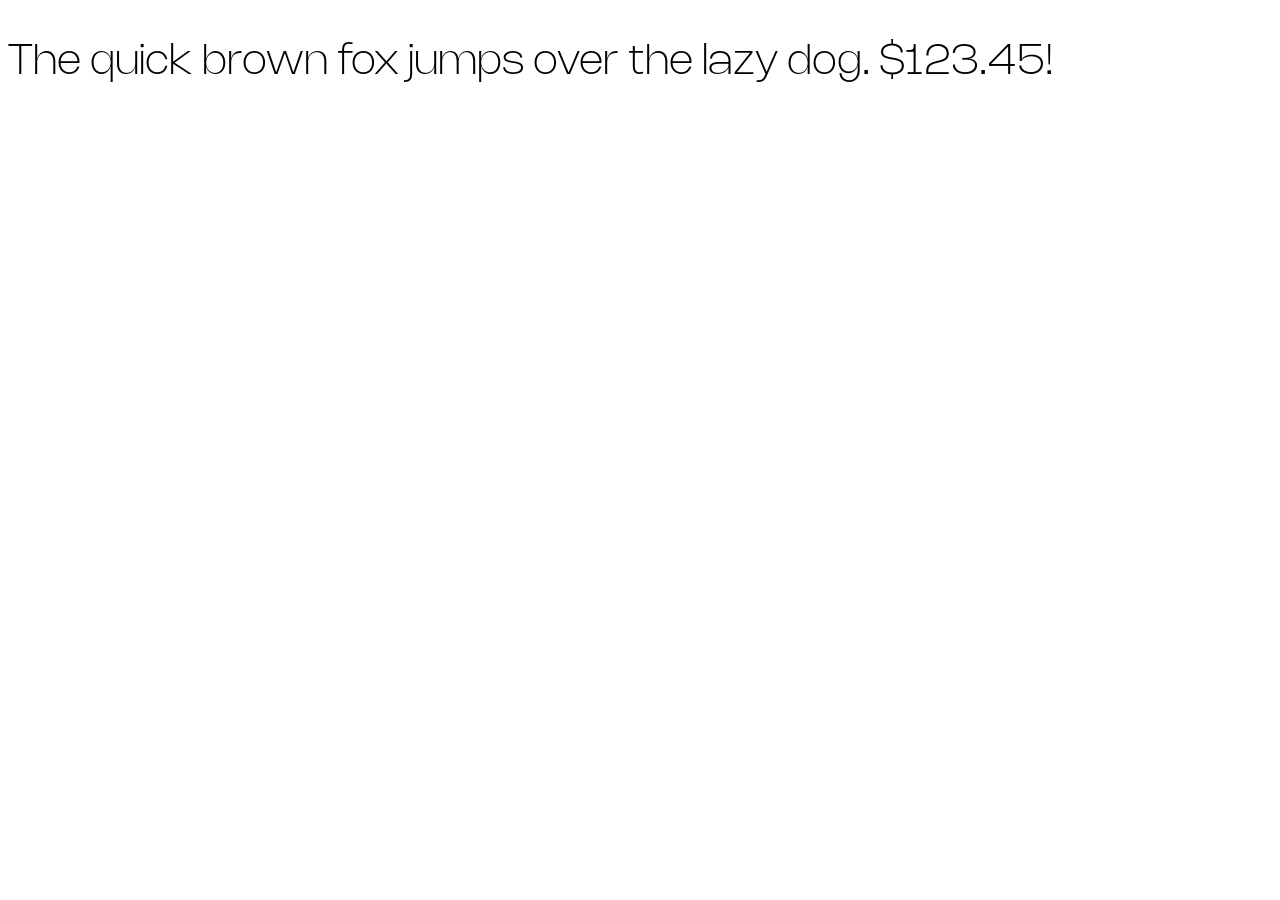
<file: Design system/Fonts/Deprecated/Nohemi/Web-PS/Nohemi-ExtraLight.html>
<!DOCTYPE html PUBLIC "-//W3C//DTD XHTML 1.0 Strict//EN" "http://www.w3.org/TR/xhtml1/DTD/xhtml1-strict.dtd">
<html lang="en" xml:lang="en" xmlns="http://www.w3.org/1999/xhtml">
<head>
<meta content="text/html; charset=utf-8" http-equiv="content-type"/>
<meta content="en-us" http-equiv="Content-Language"/>
<title>Nohemi Extra Light - Web Font Specimen</title>
<link rel="stylesheet" type="text/css" media="screen" href="Nohemi-ExtraLight.css" />
<style type="text/css" media="screen">
body { font-size: 42px; font-family: "NohemiExtLt", Georgia; }
</style>
</head>
<body>
<p contenteditable="true">The quick brown fox jumps over the lazy dog. $123.45!</p>
</body>
</html>
</file>
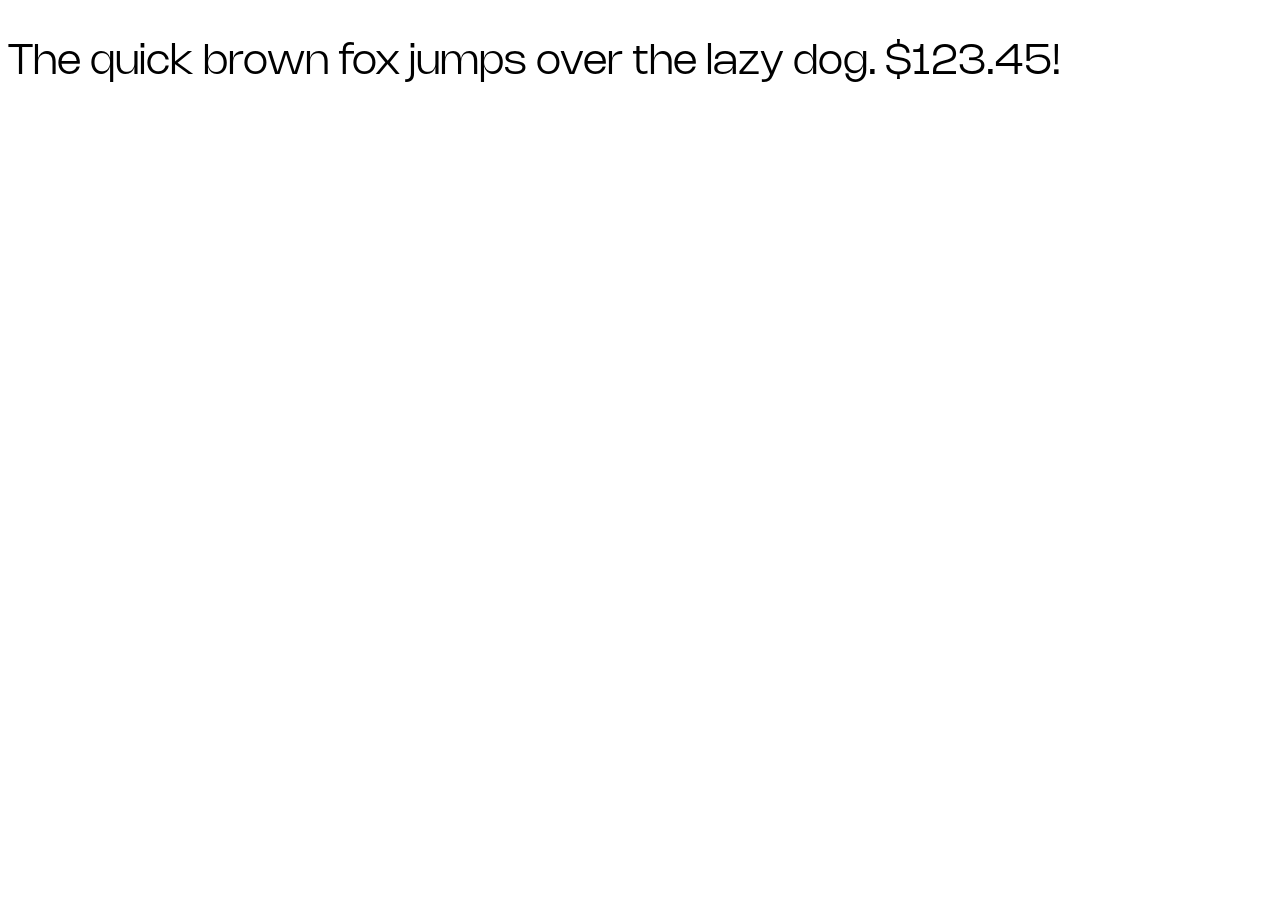
<file: Design system/Fonts/Deprecated/Nohemi/Web-PS/Nohemi-Light.html>
<!DOCTYPE html PUBLIC "-//W3C//DTD XHTML 1.0 Strict//EN" "http://www.w3.org/TR/xhtml1/DTD/xhtml1-strict.dtd">
<html lang="en" xml:lang="en" xmlns="http://www.w3.org/1999/xhtml">
<head>
<meta content="text/html; charset=utf-8" http-equiv="content-type"/>
<meta content="en-us" http-equiv="Content-Language"/>
<title>Nohemi Light - Web Font Specimen</title>
<link rel="stylesheet" type="text/css" media="screen" href="Nohemi-Light.css" />
<style type="text/css" media="screen">
body { font-size: 42px; font-family: "NohemiLight", Georgia; }
</style>
</head>
<body>
<p contenteditable="true">The quick brown fox jumps over the lazy dog. $123.45!</p>
</body>
</html>
</file>
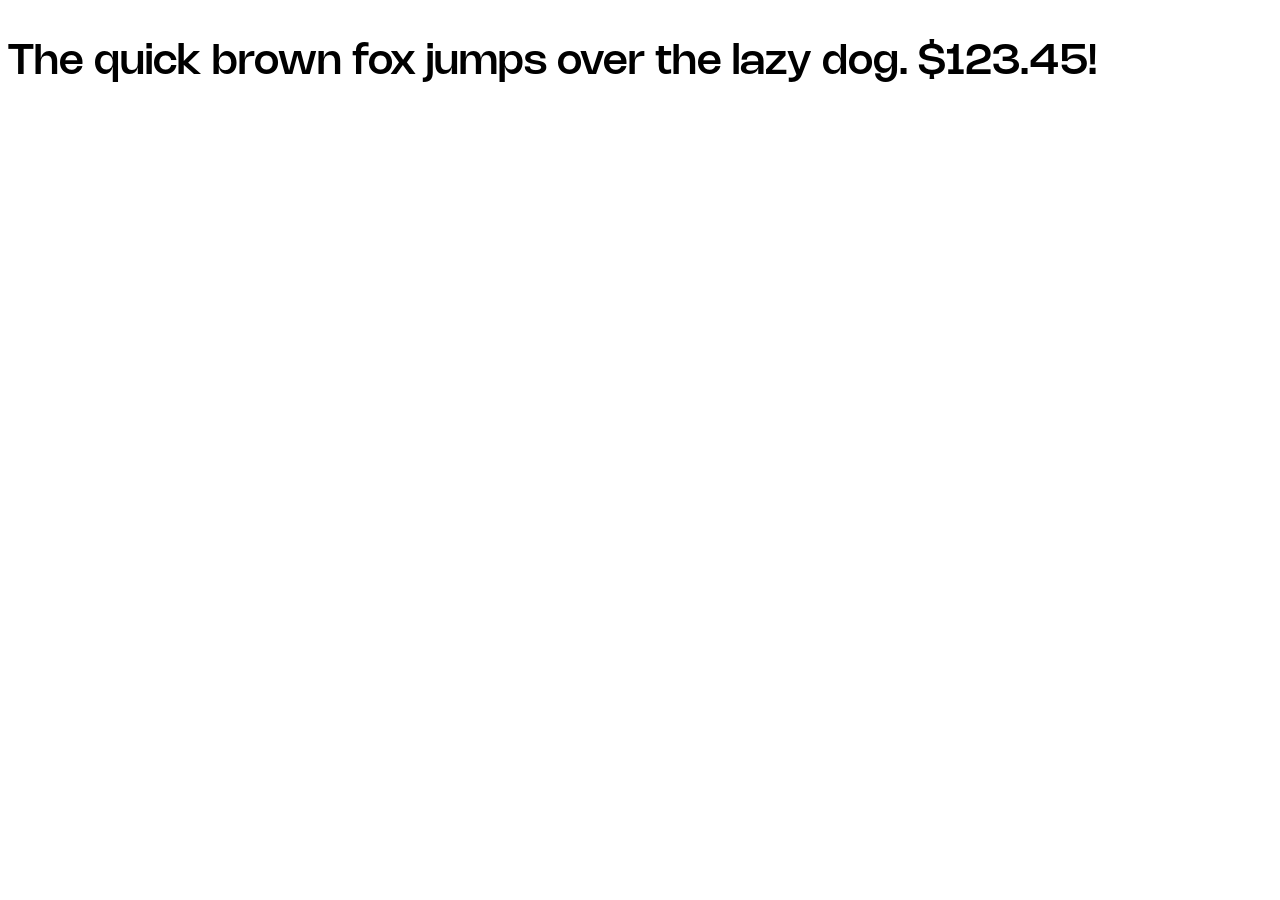
<file: Design system/Fonts/Deprecated/Nohemi/Web-PS/Nohemi-Medium.html>
<!DOCTYPE html PUBLIC "-//W3C//DTD XHTML 1.0 Strict//EN" "http://www.w3.org/TR/xhtml1/DTD/xhtml1-strict.dtd">
<html lang="en" xml:lang="en" xmlns="http://www.w3.org/1999/xhtml">
<head>
<meta content="text/html; charset=utf-8" http-equiv="content-type"/>
<meta content="en-us" http-equiv="Content-Language"/>
<title>Nohemi Medium - Web Font Specimen</title>
<link rel="stylesheet" type="text/css" media="screen" href="Nohemi-Medium.css" />
<style type="text/css" media="screen">
body { font-size: 42px; font-family: "NohemiMed", Georgia; }
</style>
</head>
<body>
<p contenteditable="true">The quick brown fox jumps over the lazy dog. $123.45!</p>
</body>
</html>
</file>
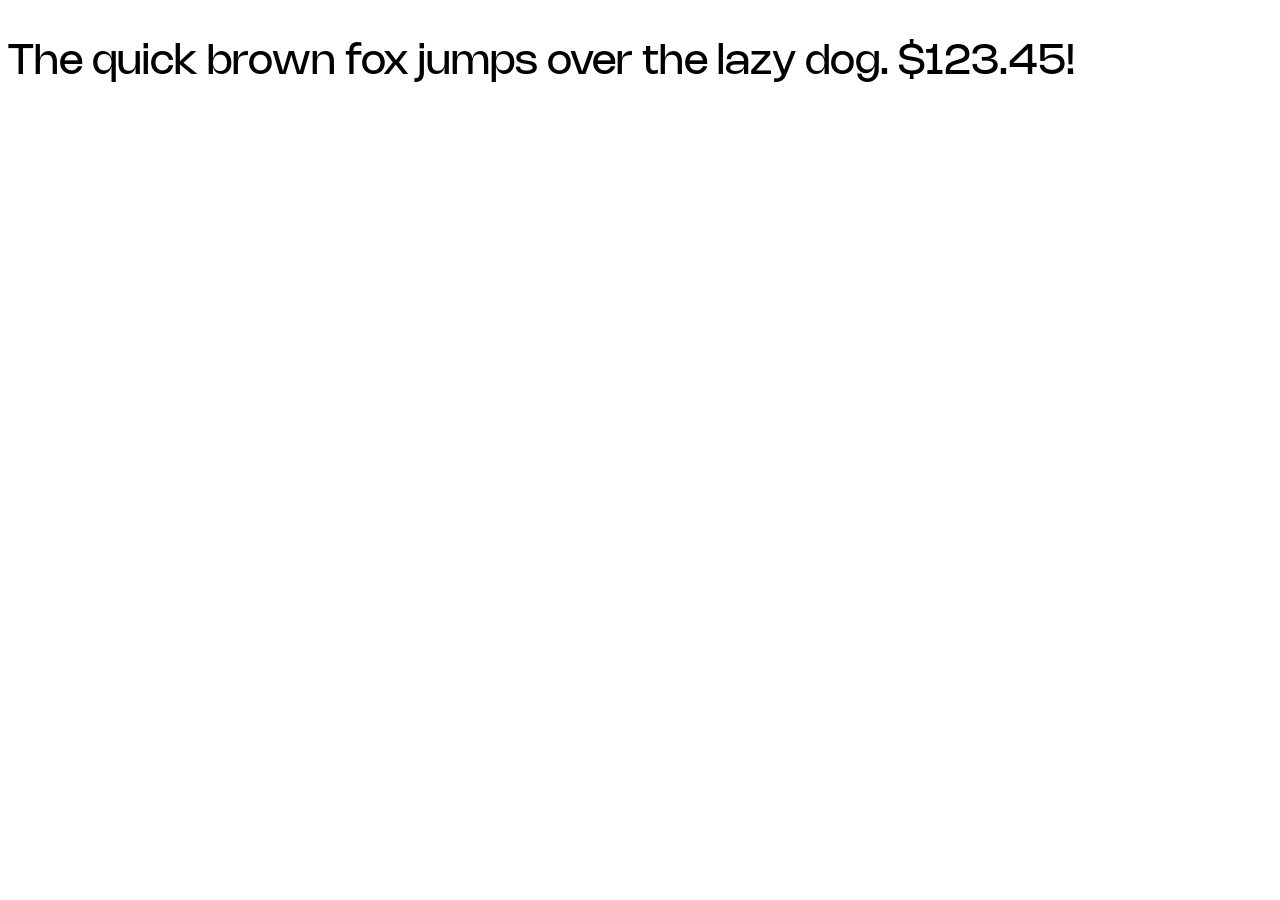
<file: Design system/Fonts/Deprecated/Nohemi/Web-PS/Nohemi-Regular.html>
<!DOCTYPE html PUBLIC "-//W3C//DTD XHTML 1.0 Strict//EN" "http://www.w3.org/TR/xhtml1/DTD/xhtml1-strict.dtd">
<html lang="en" xml:lang="en" xmlns="http://www.w3.org/1999/xhtml">
<head>
<meta content="text/html; charset=utf-8" http-equiv="content-type"/>
<meta content="en-us" http-equiv="Content-Language"/>
<title>Nohemi Regular - Web Font Specimen</title>
<link rel="stylesheet" type="text/css" media="screen" href="Nohemi-Regular.css" />
<style type="text/css" media="screen">
body { font-size: 42px; font-family: "Nohemi", Georgia; }
</style>
</head>
<body>
<p contenteditable="true">The quick brown fox jumps over the lazy dog. $123.45!</p>
</body>
</html>
</file>
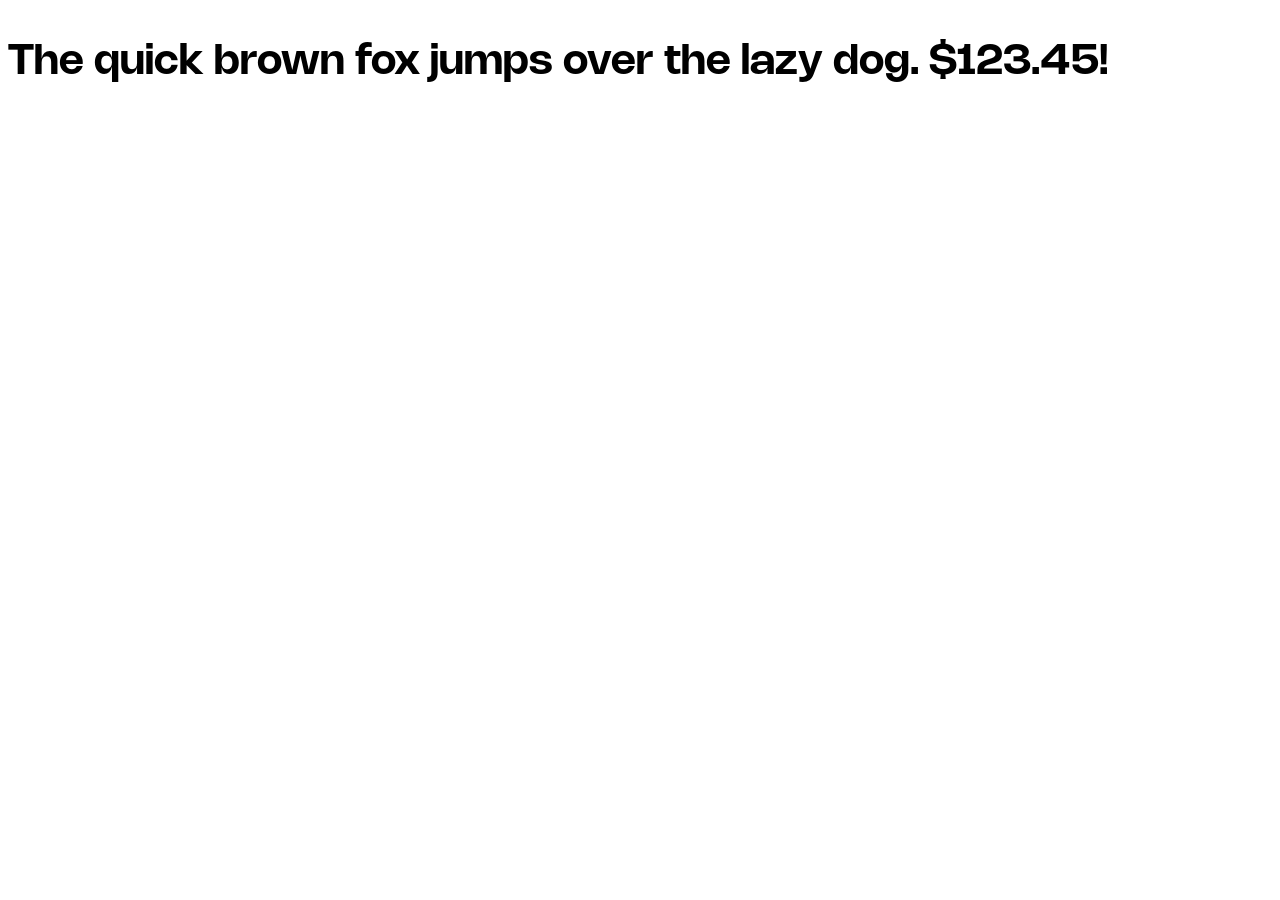
<file: Design system/Fonts/Deprecated/Nohemi/Web-PS/Nohemi-SemiBold.html>
<!DOCTYPE html PUBLIC "-//W3C//DTD XHTML 1.0 Strict//EN" "http://www.w3.org/TR/xhtml1/DTD/xhtml1-strict.dtd">
<html lang="en" xml:lang="en" xmlns="http://www.w3.org/1999/xhtml">
<head>
<meta content="text/html; charset=utf-8" http-equiv="content-type"/>
<meta content="en-us" http-equiv="Content-Language"/>
<title>Nohemi Semi Bold - Web Font Specimen</title>
<link rel="stylesheet" type="text/css" media="screen" href="Nohemi-SemiBold.css" />
<style type="text/css" media="screen">
body { font-size: 42px; font-family: "NohemiSemBd", Georgia; }
</style>
</head>
<body>
<p contenteditable="true">The quick brown fox jumps over the lazy dog. $123.45!</p>
</body>
</html>
</file>
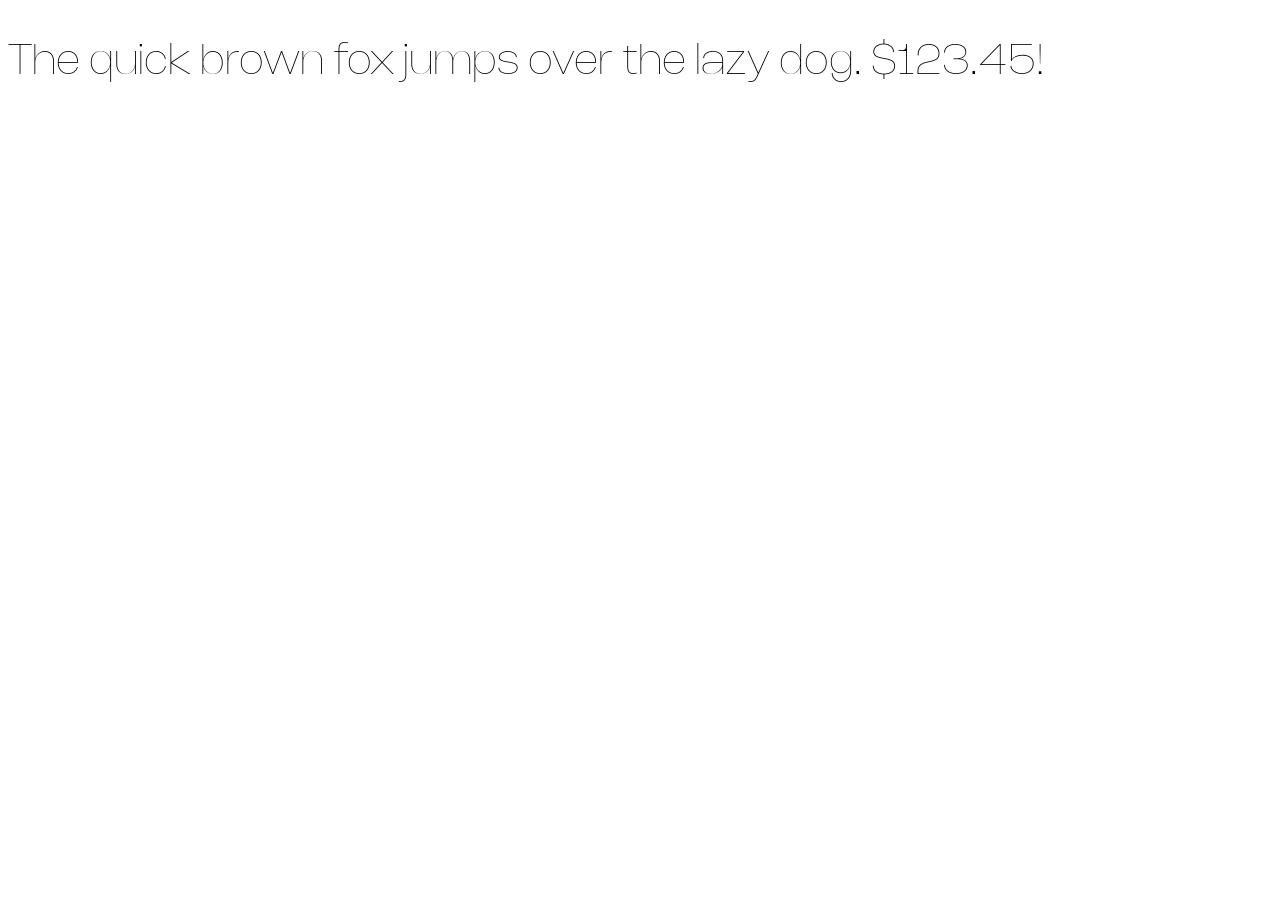
<file: Design system/Fonts/Deprecated/Nohemi/Web-PS/Nohemi-Thin.html>
<!DOCTYPE html PUBLIC "-//W3C//DTD XHTML 1.0 Strict//EN" "http://www.w3.org/TR/xhtml1/DTD/xhtml1-strict.dtd">
<html lang="en" xml:lang="en" xmlns="http://www.w3.org/1999/xhtml">
<head>
<meta content="text/html; charset=utf-8" http-equiv="content-type"/>
<meta content="en-us" http-equiv="Content-Language"/>
<title>Nohemi Thin - Web Font Specimen</title>
<link rel="stylesheet" type="text/css" media="screen" href="Nohemi-Thin.css" />
<style type="text/css" media="screen">
body { font-size: 42px; font-family: "NohemiThin", Georgia; }
</style>
</head>
<body>
<p contenteditable="true">The quick brown fox jumps over the lazy dog. $123.45!</p>
</body>
</html>
</file>
<file: Website/Output/Website 19/css/style.css>
/* ===== WIREFRAME STYLESHEET =====================================
   Deliberately unbranded: greyscale only, no brand colour, one
   neutral typeface, dashed placeholders. The point is structure,
   hierarchy and scanning order for ideation — not visual design.

   Layout principle used throughout: promote the short verdict,
   demote the explanation, and turn every inline list into chips.
================================================================= */
:root{
  --ink:#16181d; --ink-2:#5b6068; --ink-3:#8c9199;
  --line:#dcdee2; --line-2:#c3c7cd; --hair:#ecedf0;
  --fill:#f4f5f6; --fill-2:#eaebee; --paper:#fff;
  --max:1200px; --r:3px;
}
*{box-sizing:border-box;}
body{margin:0;background:#fbfbfc;color:var(--ink);
  font:15px/1.55 ui-sans-serif,-apple-system,"Helvetica Neue",Arial,sans-serif;
  -webkit-font-smoothing:antialiased;}
h1,h2,h3,h4{margin:0;font-weight:600;letter-spacing:-.02em;}
p{margin:0;}
b{font-weight:600;}

.wf-banner{position:sticky;top:0;z-index:60;background:var(--ink);color:#fff;
  font-size:10.5px;letter-spacing:.1em;text-transform:uppercase;padding:9px 20px;text-align:center;}

/* ---- section shell ------------------------------------------- */
.sec{max-width:var(--max);margin:0 auto;padding:84px 24px;border-top:1px solid var(--hair);}
.sec-head{max-width:840px;}
.eyebrow{display:inline-flex;align-items:center;gap:9px;font-size:10.5px;letter-spacing:.11em;
  text-transform:uppercase;color:var(--ink-3);margin-bottom:16px;}
.eyebrow::before{content:"";width:24px;height:1px;background:var(--line-2);}
h1{font-size:40px;line-height:1.12;max-width:19ch;}
h2{font-size:30px;line-height:1.2;}
h3{font-size:16px;}
.lead{color:var(--ink-2);font-size:15.5px;line-height:1.55;margin-top:12px;max-width:74ch;}
.note{margin-top:26px;padding:10px 14px;border-left:3px solid var(--line-2);
  background:var(--fill);font-size:12.5px;color:var(--ink-2);}
.mini{display:block;font-size:10px;letter-spacing:.1em;text-transform:uppercase;
  color:var(--ink-3);margin-bottom:8px;}

/* ---- placeholders — dashed box with an X, reads as "not final" -- */
.ph{display:flex;align-items:center;justify-content:center;text-align:center;
  border:1px dashed var(--line-2);border-radius:var(--r);background:
    linear-gradient(to top right,transparent 49.6%,var(--line) 49.6%,var(--line) 50.4%,transparent 50.4%),
    linear-gradient(to bottom right,transparent 49.6%,var(--line) 49.6%,var(--line) 50.4%,transparent 50.4%),
    var(--fill);
  color:var(--ink-3);font-size:12px;}
.ph i{font-style:normal;font-size:11px;}
.ph-logo{width:88px;height:28px;}
.ph-logo-sm{height:38px;flex:1 1 90px;font-size:11px;}
.ph-hero{flex:1 1 420px;min-height:320px;}

/* ---- buttons / nav -------------------------------------------- */
.btn{display:inline-flex;align-items:center;justify-content:center;border-radius:var(--r);
  padding:11px 20px;font-size:13px;font-weight:600;border:1px solid var(--ink);white-space:nowrap;}
.btn-solid{background:var(--ink);color:#fff;}
.btn-ghost{border-color:var(--line-2);color:var(--ink-2);}
.nav{position:sticky;top:31px;z-index:50;background:#fbfbfcf2;backdrop-filter:blur(6px);
  border-bottom:1px solid var(--hair);}
.nav-in{max-width:var(--max);margin:0 auto;padding:16px 24px;
  display:flex;align-items:center;gap:24px;}
.nav-links{display:flex;gap:22px;font-size:13.5px;color:var(--ink-2);margin-left:12px;}
.nav-cta{margin-left:auto;display:flex;gap:10px;align-items:center;}

/* ---- 01 hero --------------------------------------------------- */
.hero{display:flex;gap:56px;align-items:flex-start;flex-wrap:wrap;}
.hero-copy{flex:1 1 460px;display:flex;flex-direction:column;align-items:flex-start;gap:20px;}
.hero-cta{display:flex;gap:10px;flex-wrap:wrap;}
/* the old hero paragraph, restructured into three scannable problems */
.problems{display:grid;grid-template-columns:repeat(3,1fr);gap:0;margin-top:44px;
  border:1px solid var(--line);background:var(--paper);}
.problem{padding:22px;border-left:1px solid var(--hair);}
.problem:first-child{border-left:none;}
.problem-n{font-size:11px;color:var(--ink-3);letter-spacing:.08em;}
.problem b{display:block;font-size:15px;margin:8px 0 5px;}
.problem span{font-size:12.5px;color:var(--ink-2);line-height:1.45;}
.claim-bar{margin-top:0;border:1px solid var(--line);border-top:none;background:var(--fill);
  padding:16px 22px;font-size:14.5px;font-weight:600;}

/* ---- 02 use-case comparison ------------------------------------ */
.uc-legend,.uc{display:grid;grid-template-columns:190px 1fr 1fr;}
.uc-legend{margin-top:28px;}
.uc-legend>*{padding:11px 18px;font-size:10.5px;letter-spacing:.09em;text-transform:uppercase;
  color:var(--ink-3);display:flex;align-items:center;gap:8px;}
.uc-legend .lg-yes{background:var(--fill-2);color:var(--ink);font-weight:600;}
.uc{border:1px solid var(--line);background:var(--paper);margin-top:-1px;}
.uc>*{padding:20px 18px;}
.uc-name{border-right:1px solid var(--line);background:#fcfcfd;}
.uc-name .n{font-size:11px;color:var(--ink-3);display:block;margin-bottom:6px;}
.uc-name b{font-size:14px;line-height:1.3;}
.uc-no{border-right:1px solid var(--line);}
.uc-yes{background:#f8f9fa;}
/* the promoted line — this is what a scanner reads */
.vd{font-size:14px;font-weight:600;line-height:1.4;}
.uc-no .vd{color:var(--ink-2);}
.dt{font-size:12.5px;color:var(--ink-2);line-height:1.5;margin-top:7px;}
.uc-yes .dt{color:var(--ink-2);}
.ft{font-size:11.5px;color:var(--ink-3);margin-top:9px;}
/* mark: circled cross / tick, so the two columns are pre-attentively different */
.mark{width:17px;height:17px;border-radius:50%;border:1px solid var(--line-2);flex:none;
  display:inline-flex;align-items:center;justify-content:center;font-size:9px;line-height:1;color:var(--ink-3);}
.mark--yes{background:var(--ink);border-color:var(--ink);color:#fff;}
/* inline lists become chips instead of nested bullets */
.chips{display:flex;flex-wrap:wrap;gap:6px;margin-top:10px;}
.chip{font-size:11px;line-height:1.35;padding:5px 10px;border-radius:20px;
  border:1px dashed var(--line-2);background:var(--fill);color:var(--ink-2);}
.chip--solid{border-style:solid;background:var(--paper);}

/* ---- 03 three-stage layer -------------------------------------- */
.stages{display:flex;align-items:stretch;gap:0;margin-top:32px;flex-wrap:wrap;}
.stage{flex:1 1 260px;border:1px solid var(--line);background:var(--paper);padding:24px 22px;
  display:flex;flex-direction:column;}
.stage--core{border:2px solid var(--ink);background:var(--fill);z-index:2;}
.stage-arrow{display:flex;align-items:center;justify-content:center;width:44px;
  color:var(--ink-3);font-size:17px;flex:none;}
.badge{width:30px;height:30px;border-radius:50%;border:1px solid var(--line-2);
  display:flex;align-items:center;justify-content:center;font-size:12px;font-weight:600;color:var(--ink-2);}
.stage--core .badge{background:var(--ink);border-color:var(--ink);color:#fff;}
.stage-top{display:flex;align-items:center;gap:12px;}
.stage-top .tagline{font-size:10px;letter-spacing:.09em;text-transform:uppercase;color:var(--ink-3);}
.stage--core .stage-top .tagline{color:var(--ink);font-weight:600;}
.stage h3{margin:16px 0 6px;}
.stage .sub{font-size:12.5px;color:var(--ink-2);line-height:1.45;}
.items{margin-top:14px;}
/* term + gloss on separate lines beats a run-on bullet */
.item{padding:10px 0;border-top:1px solid var(--hair);}
.item b{display:block;font-size:12.5px;}
.item span{display:block;font-size:11.5px;color:var(--ink-2);line-height:1.45;margin-top:2px;}
.stage .foot{margin-top:auto;padding-top:14px;font-size:11.5px;color:var(--ink-3);line-height:1.45;}
.strip{margin-top:20px;border:1px solid var(--line-2);background:var(--fill-2);
  padding:18px 20px;font-size:12.5px;letter-spacing:.09em;text-transform:uppercase;
  font-weight:600;color:var(--ink-2);text-align:center;}

/* ---- 04 proof — metric first ----------------------------------- */
.filters{display:flex;gap:6px;flex-wrap:wrap;margin-top:26px;}
.filter{font-size:12px;padding:7px 14px;border-radius:20px;border:1px solid var(--line-2);
  background:var(--paper);color:var(--ink-2);}
.filter.is-on{background:var(--ink);border-color:var(--ink);color:#fff;font-weight:600;}
.grid3{display:grid;grid-template-columns:repeat(3,1fr);gap:14px;margin-top:18px;}
.grid2{display:grid;grid-template-columns:repeat(2,1fr);gap:14px;margin-top:24px;}
.grid4{display:grid;grid-template-columns:repeat(4,1fr);gap:8px;margin-top:16px;}
.pcard{border:1px solid var(--line);background:var(--paper);display:flex;flex-direction:column;}
.pcard-metrics{display:flex;border-bottom:1px solid var(--line);}
.pcard-metrics div{flex:1;padding:18px 16px;border-left:1px solid var(--hair);}
.pcard-metrics div:first-child{border-left:none;}
.pcard-metrics b{display:block;font-size:25px;line-height:1.05;letter-spacing:-.03em;}
.pcard-metrics span{display:block;font-size:11px;color:var(--ink-3);margin-top:6px;line-height:1.35;}
.pcard-body{padding:18px 16px;display:flex;flex-direction:column;gap:12px;flex:1;}
.pcard-claim{font-size:14px;font-weight:600;line-height:1.4;}
.pcard-meta{margin-top:auto;padding-top:12px;border-top:1px dashed var(--line);
  display:flex;justify-content:space-between;gap:10px;font-size:11px;color:var(--ink-3);}

/* ---- 05 two paths ---------------------------------------------- */
.paths{display:flex;align-items:stretch;gap:0;margin-top:30px;flex-wrap:wrap;}
.path{flex:1 1 320px;border:1px solid var(--line);background:var(--paper);}
.path--win{border:2px solid var(--ink);background:var(--fill);z-index:2;}
.path-head{display:flex;align-items:center;gap:9px;padding:14px 20px;border-bottom:1px solid var(--line);
  font-size:11px;letter-spacing:.09em;text-transform:uppercase;color:var(--ink-3);}
.path--win .path-head{color:var(--ink);font-weight:600;background:var(--fill-2);}
.path-body{padding:20px;}
.path-line{padding:11px 0;border-top:1px solid var(--hair);font-size:13px;line-height:1.5;color:var(--ink-2);}
.path-line:first-child{border-top:none;}
.path--win .path-line{color:var(--ink);}
.vs{display:flex;align-items:center;justify-content:center;width:52px;flex:none;
  font-size:11px;letter-spacing:.1em;color:var(--ink-3);}
.band{display:flex;margin-top:20px;border:1px solid var(--line-2);background:var(--fill);flex-wrap:wrap;}
.band>div{flex:1 1 200px;padding:22px 20px;border-left:1px solid var(--line);}
.band>div:first-child{border-left:none;}
.band b{display:block;font-size:27px;letter-spacing:-.03em;line-height:1.1;}
.band span{display:block;font-size:12.5px;color:var(--ink-2);margin-top:6px;line-height:1.4;}

/* ---- 06 trust --------------------------------------------------- */
.tabs{display:flex;margin-top:30px;border-bottom:1px solid var(--line);flex-wrap:wrap;}
.tab{padding:12px 18px;font-size:12.5px;color:var(--ink-3);border:1px solid transparent;
  border-bottom:none;margin-bottom:-1px;}
.tab.is-on{color:var(--ink);font-weight:600;background:var(--paper);
  border-color:var(--line);border-bottom-color:var(--paper);}
.panel{padding-top:26px;}
.panel-head{display:flex;align-items:baseline;justify-content:space-between;gap:16px;flex-wrap:wrap;}
.panel-head h3{font-size:15px;}
.panel-head span{font-size:12.5px;color:var(--ink-2);}
.cell{border:1px solid var(--line);background:var(--paper);padding:14px;}
.cell b{display:block;font-size:13px;}
.cell span{display:block;font-size:11.5px;color:var(--ink-2);line-height:1.4;margin-top:3px;}
.cell--wide{grid-column:span 2;}
.logorow{display:flex;gap:8px;margin-top:12px;flex-wrap:wrap;}

/* ---- 07 cta / 08 footer ----------------------------------------- */
.cta{border:1px solid var(--line-2);background:var(--fill);padding:64px 24px;
  display:flex;flex-direction:column;align-items:center;gap:20px;text-align:center;}
.cta h2{max-width:20ch;}
.cta .lead{text-align:center;margin-top:0;}
.foot-bar{max-width:var(--max);margin:0 auto;padding:30px 24px 56px;border-top:1px solid var(--hair);}
.foot-in{display:flex;justify-content:space-between;align-items:center;gap:16px;
  font-size:12px;color:var(--ink-2);}

@media (max-width:980px){
  .problems,.grid3,.grid4{grid-template-columns:1fr 1fr;}
  .uc-legend,.uc{grid-template-columns:1fr;}
  .uc-name,.uc-no{border-right:none;border-bottom:1px solid var(--line);}
  .uc-legend>*{padding:8px 14px;}
  .stage-arrow,.vs{display:none;}
  h1{font-size:30px;max-width:none;}
  h2{font-size:24px;}
}
@media (max-width:620px){
  .problems,.grid2,.grid3,.grid4{grid-template-columns:1fr;}
  .pcard-metrics{flex-direction:column;}
  .pcard-metrics div{border-left:none;border-top:1px solid var(--hair);}
}
</file>
<file: Website/Output/Website 20/css/style.css>
/* ===== WIREFRAME STYLESHEET =====================================
   Deliberately unbranded: greyscale only, no brand colour, one
   neutral typeface, dashed placeholders. The point is structure,
   hierarchy and scanning order for ideation — not visual design.

   Layout principle used throughout: promote the short verdict,
   demote the explanation, and turn every inline list into chips.
================================================================= */
:root{
  --ink:#16181d; --ink-2:#5b6068; --ink-3:#8c9199;
  --line:#dcdee2; --line-2:#c3c7cd; --hair:#ecedf0;
  --fill:#f4f5f6; --fill-2:#eaebee; --paper:#fff;
  --max:1200px; --r:3px;
}
*{box-sizing:border-box;}
body{margin:0;background:#fbfbfc;color:var(--ink);
  font:15px/1.55 ui-sans-serif,-apple-system,"Helvetica Neue",Arial,sans-serif;
  -webkit-font-smoothing:antialiased;}
h1,h2,h3,h4{margin:0;font-weight:600;letter-spacing:-.02em;}
p{margin:0;}
b{font-weight:600;}

.wf-banner{position:sticky;top:0;z-index:60;background:var(--ink);color:#fff;
  font-size:10.5px;letter-spacing:.1em;text-transform:uppercase;padding:9px 20px;text-align:center;}

/* ---- section shell ------------------------------------------- */
.sec{max-width:var(--max);margin:0 auto;padding:84px 24px;border-top:1px solid var(--hair);}
.sec-head{max-width:840px;}
.eyebrow{display:inline-flex;align-items:center;gap:9px;font-size:10.5px;letter-spacing:.11em;
  text-transform:uppercase;color:var(--ink-3);margin-bottom:16px;}
.eyebrow::before{content:"";width:24px;height:1px;background:var(--line-2);}
h1{font-size:40px;line-height:1.12;max-width:19ch;}
h2{font-size:30px;line-height:1.2;}
h3{font-size:16px;}
.lead{color:var(--ink-2);font-size:15.5px;line-height:1.55;margin-top:12px;max-width:74ch;}
.note{margin-top:26px;padding:10px 14px;border-left:3px solid var(--line-2);
  background:var(--fill);font-size:12.5px;color:var(--ink-2);}
.mini{display:block;font-size:10px;letter-spacing:.1em;text-transform:uppercase;
  color:var(--ink-3);margin-bottom:8px;}

/* ---- placeholders — dashed box with an X, reads as "not final" -- */
.ph{display:flex;align-items:center;justify-content:center;text-align:center;
  border:1px dashed var(--line-2);border-radius:var(--r);background:
    linear-gradient(to top right,transparent 49.6%,var(--line) 49.6%,var(--line) 50.4%,transparent 50.4%),
    linear-gradient(to bottom right,transparent 49.6%,var(--line) 49.6%,var(--line) 50.4%,transparent 50.4%),
    var(--fill);
  color:var(--ink-3);font-size:12px;}
.ph i{font-style:normal;font-size:11px;}
.ph-logo{width:88px;height:28px;}
.ph-logo-sm{height:38px;flex:1 1 90px;font-size:11px;}
.ph-hero{flex:1 1 420px;min-height:320px;}

/* ---- buttons / nav -------------------------------------------- */
.btn{display:inline-flex;align-items:center;justify-content:center;border-radius:var(--r);
  padding:11px 20px;font-size:13px;font-weight:600;border:1px solid var(--ink);white-space:nowrap;}
.btn-solid{background:var(--ink);color:#fff;}
.btn-ghost{border-color:var(--line-2);color:var(--ink-2);}
.nav{position:sticky;top:31px;z-index:50;background:#fbfbfcf2;backdrop-filter:blur(6px);
  border-bottom:1px solid var(--hair);}
.nav-in{max-width:var(--max);margin:0 auto;padding:16px 24px;
  display:flex;align-items:center;gap:24px;}
.nav-links{display:flex;gap:22px;font-size:13.5px;color:var(--ink-2);margin-left:12px;}
.nav-cta{margin-left:auto;display:flex;gap:10px;align-items:center;}

/* ---- 01 hero --------------------------------------------------- */
.hero{display:flex;gap:56px;align-items:flex-start;flex-wrap:wrap;}
.hero-copy{flex:1 1 460px;display:flex;flex-direction:column;align-items:flex-start;gap:20px;}
.hero-cta{display:flex;gap:10px;flex-wrap:wrap;}
/* the old hero paragraph, restructured into three scannable problems */
.problems{display:grid;grid-template-columns:repeat(3,1fr);gap:0;margin-top:44px;
  border:1px solid var(--line);background:var(--paper);}
.problem{padding:22px;border-left:1px solid var(--hair);}
.problem:first-child{border-left:none;}
.problem-n{font-size:11px;color:var(--ink-3);letter-spacing:.08em;}
.problem b{display:block;font-size:15px;margin:8px 0 5px;}
.problem span{font-size:12.5px;color:var(--ink-2);line-height:1.45;}
.claim-bar{margin-top:0;border:1px solid var(--line);border-top:none;background:var(--fill);
  padding:16px 22px;font-size:14.5px;font-weight:600;}

/* ---- 02 use-case comparison ------------------------------------ */
.uc-legend,.uc{display:grid;grid-template-columns:190px 1fr 1fr;}
.uc-legend{margin-top:28px;}
.uc-legend>*{padding:11px 18px;font-size:10.5px;letter-spacing:.09em;text-transform:uppercase;
  color:var(--ink-3);display:flex;align-items:center;gap:8px;}
.uc-legend .lg-yes{background:var(--fill-2);color:var(--ink);font-weight:600;}
.uc{border:1px solid var(--line);background:var(--paper);margin-top:-1px;}
.uc>*{padding:20px 18px;}
.uc-name{border-right:1px solid var(--line);background:#fcfcfd;}
.uc-name .n{font-size:11px;color:var(--ink-3);display:block;margin-bottom:6px;}
.uc-name b{font-size:14px;line-height:1.3;}
.uc-no{border-right:1px solid var(--line);}
.uc-yes{background:#f8f9fa;}
/* the promoted line — this is what a scanner reads */
.vd{font-size:14px;font-weight:600;line-height:1.4;}
.uc-no .vd{color:var(--ink-2);}
.dt{font-size:12.5px;color:var(--ink-2);line-height:1.5;margin-top:7px;}
.uc-yes .dt{color:var(--ink-2);}
.ft{font-size:11.5px;color:var(--ink-3);margin-top:9px;}
/* mark: circled cross / tick, so the two columns are pre-attentively different */
.mark{width:17px;height:17px;border-radius:50%;border:1px solid var(--line-2);flex:none;
  display:inline-flex;align-items:center;justify-content:center;font-size:9px;line-height:1;color:var(--ink-3);}
.mark--yes{background:var(--ink);border-color:var(--ink);color:#fff;}
/* inline lists become chips instead of nested bullets */
.chips{display:flex;flex-wrap:wrap;gap:6px;margin-top:10px;}
.chip{font-size:11px;line-height:1.35;padding:5px 10px;border-radius:20px;
  border:1px dashed var(--line-2);background:var(--fill);color:var(--ink-2);}
.chip--solid{border-style:solid;background:var(--paper);}

/* ---- 03 three-stage layer -------------------------------------- */
.stages{display:flex;align-items:stretch;gap:0;margin-top:32px;flex-wrap:wrap;}
.stage{flex:1 1 260px;border:1px solid var(--line);background:var(--paper);padding:24px 22px;
  display:flex;flex-direction:column;}
.stage--core{border:2px solid var(--ink);background:var(--fill);z-index:2;}
.stage-arrow{display:flex;align-items:center;justify-content:center;width:44px;
  color:var(--ink-3);font-size:17px;flex:none;}
.badge{width:30px;height:30px;border-radius:50%;border:1px solid var(--line-2);
  display:flex;align-items:center;justify-content:center;font-size:12px;font-weight:600;color:var(--ink-2);}
.stage--core .badge{background:var(--ink);border-color:var(--ink);color:#fff;}
.stage-top{display:flex;align-items:center;gap:12px;}
.stage-top .tagline{font-size:10px;letter-spacing:.09em;text-transform:uppercase;color:var(--ink-3);}
.stage--core .stage-top .tagline{color:var(--ink);font-weight:600;}
.stage h3{margin:16px 0 6px;}
.stage .sub{font-size:12.5px;color:var(--ink-2);line-height:1.45;}
.items{margin-top:14px;}
/* term + gloss on separate lines beats a run-on bullet */
.item{padding:10px 0;border-top:1px solid var(--hair);}
.item b{display:block;font-size:12.5px;}
.item span{display:block;font-size:11.5px;color:var(--ink-2);line-height:1.45;margin-top:2px;}
.stage .foot{margin-top:auto;padding-top:14px;font-size:11.5px;color:var(--ink-3);line-height:1.45;}
.strip{margin-top:20px;border:1px solid var(--line-2);background:var(--fill-2);
  padding:18px 20px;font-size:12.5px;letter-spacing:.09em;text-transform:uppercase;
  font-weight:600;color:var(--ink-2);text-align:center;}

/* ---- 04 proof — metric first ----------------------------------- */
.filters{display:flex;gap:6px;flex-wrap:wrap;margin-top:26px;}
.filter{font-size:12px;padding:7px 14px;border-radius:20px;border:1px solid var(--line-2);
  background:var(--paper);color:var(--ink-2);}
.filter.is-on{background:var(--ink);border-color:var(--ink);color:#fff;font-weight:600;}
.grid3{display:grid;grid-template-columns:repeat(3,1fr);gap:14px;margin-top:18px;}
.grid2{display:grid;grid-template-columns:repeat(2,1fr);gap:14px;margin-top:24px;}
.grid4{display:grid;grid-template-columns:repeat(4,1fr);gap:8px;margin-top:16px;}
.pcard{border:1px solid var(--line);background:var(--paper);display:flex;flex-direction:column;}
.pcard-metrics{display:flex;border-bottom:1px solid var(--line);}
.pcard-metrics div{flex:1;padding:18px 16px;border-left:1px solid var(--hair);}
.pcard-metrics div:first-child{border-left:none;}
.pcard-metrics b{display:block;font-size:25px;line-height:1.05;letter-spacing:-.03em;}
.pcard-metrics span{display:block;font-size:11px;color:var(--ink-3);margin-top:6px;line-height:1.35;}
.pcard-body{padding:18px 16px;display:flex;flex-direction:column;gap:12px;flex:1;}
.pcard-claim{font-size:14px;font-weight:600;line-height:1.4;}
.pcard-meta{margin-top:auto;padding-top:12px;border-top:1px dashed var(--line);
  display:flex;justify-content:space-between;gap:10px;font-size:11px;color:var(--ink-3);}

/* ---- 05 two paths ---------------------------------------------- */
.paths{display:flex;align-items:stretch;gap:0;margin-top:30px;flex-wrap:wrap;}
.path{flex:1 1 320px;border:1px solid var(--line);background:var(--paper);}
.path--win{border:2px solid var(--ink);background:var(--fill);z-index:2;}
.path-head{display:flex;align-items:center;gap:9px;padding:14px 20px;border-bottom:1px solid var(--line);
  font-size:11px;letter-spacing:.09em;text-transform:uppercase;color:var(--ink-3);}
.path--win .path-head{color:var(--ink);font-weight:600;background:var(--fill-2);}
.path-body{padding:20px;}
.path-line{padding:11px 0;border-top:1px solid var(--hair);font-size:13px;line-height:1.5;color:var(--ink-2);}
.path-line:first-child{border-top:none;}
.path--win .path-line{color:var(--ink);}
.vs{display:flex;align-items:center;justify-content:center;width:52px;flex:none;
  font-size:11px;letter-spacing:.1em;color:var(--ink-3);}
.band{display:flex;margin-top:20px;border:1px solid var(--line-2);background:var(--fill);flex-wrap:wrap;}
.band>div{flex:1 1 200px;padding:22px 20px;border-left:1px solid var(--line);}
.band>div:first-child{border-left:none;}
.band b{display:block;font-size:27px;letter-spacing:-.03em;line-height:1.1;}
.band span{display:block;font-size:12.5px;color:var(--ink-2);margin-top:6px;line-height:1.4;}

/* ---- 06 trust --------------------------------------------------- */
.tabs{display:flex;margin-top:30px;border-bottom:1px solid var(--line);flex-wrap:wrap;}
.tab{padding:12px 18px;font-size:12.5px;color:var(--ink-3);border:1px solid transparent;
  border-bottom:none;margin-bottom:-1px;}
.tab.is-on{color:var(--ink);font-weight:600;background:var(--paper);
  border-color:var(--line);border-bottom-color:var(--paper);}
.panel{padding-top:26px;}
.panel-head{display:flex;align-items:baseline;justify-content:space-between;gap:16px;flex-wrap:wrap;}
.panel-head h3{font-size:15px;}
.panel-head span{font-size:12.5px;color:var(--ink-2);}
.cell{border:1px solid var(--line);background:var(--paper);padding:14px;}
.cell b{display:block;font-size:13px;}
.cell span{display:block;font-size:11.5px;color:var(--ink-2);line-height:1.4;margin-top:3px;}
.cell--wide{grid-column:span 2;}
.logorow{display:flex;gap:8px;margin-top:12px;flex-wrap:wrap;}

/* ---- 07 cta / 08 footer ----------------------------------------- */
.cta{border:1px solid var(--line-2);background:var(--fill);padding:64px 24px;
  display:flex;flex-direction:column;align-items:center;gap:20px;text-align:center;}
.cta h2{max-width:20ch;}
.cta .lead{text-align:center;margin-top:0;}
.foot-bar{max-width:var(--max);margin:0 auto;padding:30px 24px 56px;border-top:1px solid var(--hair);}
.foot-in{display:flex;justify-content:space-between;align-items:center;gap:16px;
  font-size:12px;color:var(--ink-2);}

@media (max-width:980px){
  .problems,.grid3,.grid4{grid-template-columns:1fr 1fr;}
  .uc-legend,.uc{grid-template-columns:1fr;}
  .uc-name,.uc-no{border-right:none;border-bottom:1px solid var(--line);}
  .uc-legend>*{padding:8px 14px;}
  .stage-arrow,.vs{display:none;}
  h1{font-size:30px;max-width:none;}
  h2{font-size:24px;}
}
@media (max-width:620px){
  .problems,.grid2,.grid3,.grid4{grid-template-columns:1fr;}
  .pcard-metrics{flex-direction:column;}
  .pcard-metrics div{border-left:none;border-top:1px solid var(--hair);}
}

/* ===== INDIA HOMEPAGE — ADDITIONAL COMPONENTS ====================
   Same greyscale wireframe system as Website 19, extended with the
   pieces this page needs: an agent catalogue, the operating-contract
   rules, the GL-Stream flow, and two yes/no capability tables.
================================================================= */

/* hero trust strip — proof points as one scannable line */
.trustbar{display:flex;flex-wrap:wrap;gap:0;margin-top:0;border:1px solid var(--line);
  border-top:none;background:var(--paper);}
.trustbar div{flex:1 1 auto;padding:14px 20px;border-left:1px solid var(--hair);
  font-size:12.5px;color:var(--ink-2);}
.trustbar div:first-child{border-left:none;}
.trustbar b{color:var(--ink);}

/* ---- agent catalogue -------------------------------------------- */
.group-head{display:flex;align-items:center;gap:12px;margin-top:36px;
  padding-bottom:12px;border-bottom:1px solid var(--line);}
.group-head .lbl{font-size:11px;letter-spacing:.11em;text-transform:uppercase;
  color:var(--ink-2);font-weight:600;}
.group-head .count{font-size:11px;padding:3px 10px;border-radius:20px;
  border:1px solid var(--line-2);color:var(--ink-3);background:var(--fill);}
.group-head .rule{flex:1;height:1px;background:var(--hair);}
.agents{display:grid;grid-template-columns:1fr 1fr;gap:12px;margin-top:14px;}
.agent{border:1px solid var(--line);background:var(--paper);padding:18px;
  display:flex;gap:16px;align-items:flex-start;}
.agent-n{flex:none;width:34px;height:34px;border-radius:50%;border:1px solid var(--line-2);
  display:flex;align-items:center;justify-content:center;font-size:12px;font-weight:600;color:var(--ink-2);}
.agent-b{min-width:0;}
.agent-name{display:block;font-size:11px;letter-spacing:.08em;text-transform:uppercase;color:var(--ink-3);}
.agent-claim{font-size:14.5px;font-weight:600;line-height:1.4;margin:6px 0 7px;}
.agent-desc{font-size:12.5px;color:var(--ink-2);line-height:1.5;}

/* ---- operating contract: three rules ----------------------------- */
.rules{display:grid;grid-template-columns:repeat(3,1fr);gap:12px;margin-top:24px;}
.rule-card{border:1px solid var(--line);background:var(--paper);padding:22px;}
.rule-card .num{font-size:26px;font-weight:600;letter-spacing:-.03em;color:var(--line-2);
  display:block;line-height:1;}
.rule-card b{display:block;font-size:15px;margin:12px 0 7px;}
.rule-card span{font-size:12.5px;color:var(--ink-2);line-height:1.5;}

/* ---- GL-Stream: prevent / automate / detect ---------------------- */
.flow3{display:flex;align-items:stretch;gap:0;margin-top:24px;flex-wrap:wrap;}
.flow3-col{flex:1 1 260px;border:1px solid var(--line);background:var(--paper);padding:22px;}
.flow3-col .stage-lbl{display:flex;align-items:center;gap:10px;}
.flow3-col .stage-lbl b{font-size:11px;letter-spacing:.11em;text-transform:uppercase;}
.flow3-col .dot{width:8px;height:8px;border-radius:50%;background:var(--ink);flex:none;}
.flow3-col h4{font-size:15px;margin:14px 0 7px;}
.flow3-col span{font-size:12.5px;color:var(--ink-2);line-height:1.5;}
.flow3-arrow{display:flex;align-items:center;justify-content:center;width:44px;
  color:var(--ink-3);font-size:17px;flex:none;}

/* ---- capability tables (yes / no) -------------------------------- */
.win{width:100%;border-collapse:collapse;margin-top:16px;}
.win caption{caption-side:top;text-align:left;font-size:11px;letter-spacing:.11em;
  text-transform:uppercase;color:var(--ink-2);font-weight:600;padding-bottom:10px;}
.win th,.win td{border:1px solid var(--line);padding:13px 16px;text-align:left;vertical-align:top;}
.win thead th{background:var(--fill-2);font-size:10.5px;letter-spacing:.09em;
  text-transform:uppercase;color:var(--ink-3);font-weight:600;}
.win thead th:last-child{background:var(--ink);color:#fff;}
.win tbody td:first-child{background:var(--paper);}
.win tbody td:nth-child(2){width:210px;background:#fcfcfd;color:var(--ink-3);font-size:12.5px;}
.win tbody td:nth-child(3){width:210px;background:#f8f9fa;font-size:12.5px;font-weight:600;}
.win .feat{font-size:13.5px;font-weight:600;display:block;}
.win .gloss{font-size:12px;color:var(--ink-2);display:block;margin-top:3px;}
.win .yn{display:inline-flex;align-items:center;gap:8px;}

/* ---- "already running" proof block ------------------------------- */
.already{border:1px solid var(--line-2);background:var(--fill);padding:32px;margin-top:24px;
  display:flex;gap:36px;align-items:center;flex-wrap:wrap;}
.already-copy{flex:1 1 380px;}
.already-copy h3{font-size:20px;letter-spacing:-.02em;}
.already-copy p{font-size:13.5px;color:var(--ink-2);margin-top:10px;line-height:1.55;}
.already-copy .punch{margin-top:14px;font-size:14.5px;font-weight:600;color:var(--ink);}
.ph-flow{flex:1 1 380px;min-height:200px;}

@media (max-width:980px){
  .agents,.rules{grid-template-columns:1fr;}
  .flow3-arrow{display:none;}
  .win tbody td:nth-child(2),.win tbody td:nth-child(3){width:110px;}
}
</file>
<file: Design system/Fonts/Deprecated/Nohemi/Web-PS/Nohemi-Black.css>
/* Webfont: Nohemi-Black */@font-face {
    font-family: 'NohemiBlack';
    src: url('Nohemi-Black.woff2') format('woff2'), /* Modern Browsers */
         url('Nohemi-Black.otf') format('opentype'); /* Safari, Android, iOS */
             font-style: normal;
    font-weight: normal;
    text-rendering: optimizeLegibility;
}
</file>
<file: Design system/Fonts/Deprecated/Nohemi/Web-PS/Nohemi-Bold.css>
/* Webfont: Nohemi-Bold */@font-face {
    font-family: 'Nohemi';
    src: url('Nohemi-Bold.woff2') format('woff2'), /* Modern Browsers */
         url('Nohemi-Bold.otf') format('opentype'); /* Safari, Android, iOS */
             font-style: normal;
    font-weight: bold;
    text-rendering: optimizeLegibility;
}
</file>
<file: Design system/Fonts/Deprecated/Nohemi/Web-PS/Nohemi-ExtraBold.css>
/* Webfont: Nohemi-ExtraBold */@font-face {
    font-family: 'NohemiExtBd';
    src: url('Nohemi-ExtraBold.woff2') format('woff2'), /* Modern Browsers */
         url('Nohemi-ExtraBold.otf') format('opentype'); /* Safari, Android, iOS */
             font-style: normal;
    font-weight: normal;
    text-rendering: optimizeLegibility;
}
</file>
<file: Design system/Fonts/Deprecated/Nohemi/Web-PS/Nohemi-ExtraLight.css>
/* Webfont: Nohemi-ExtraLight */@font-face {
    font-family: 'NohemiExtLt';
    src: url('Nohemi-ExtraLight.woff2') format('woff2'), /* Modern Browsers */
         url('Nohemi-ExtraLight.otf') format('opentype'); /* Safari, Android, iOS */
             font-style: normal;
    font-weight: normal;
    text-rendering: optimizeLegibility;
}
</file>
<file: Design system/Fonts/Deprecated/Nohemi/Web-PS/Nohemi-Light.css>
/* Webfont: Nohemi-Light */@font-face {
    font-family: 'NohemiLight';
    src: url('Nohemi-Light.woff2') format('woff2'), /* Modern Browsers */
         url('Nohemi-Light.otf') format('opentype'); /* Safari, Android, iOS */
             font-style: normal;
    font-weight: normal;
    text-rendering: optimizeLegibility;
}
</file>
<file: Design system/Fonts/Deprecated/Nohemi/Web-PS/Nohemi-Medium.css>
/* Webfont: Nohemi-Medium */@font-face {
    font-family: 'NohemiMed';
    src: url('Nohemi-Medium.woff2') format('woff2'), /* Modern Browsers */
         url('Nohemi-Medium.otf') format('opentype'); /* Safari, Android, iOS */
             font-style: normal;
    font-weight: normal;
    text-rendering: optimizeLegibility;
}
</file>
<file: Design system/Fonts/Deprecated/Nohemi/Web-PS/Nohemi-Regular.css>
/* Webfont: Nohemi-Regular */@font-face {
    font-family: 'Nohemi';
    src: url('Nohemi-Regular.woff2') format('woff2'), /* Modern Browsers */
         url('Nohemi-Regular.otf') format('opentype'); /* Safari, Android, iOS */
             font-style: normal;
    font-weight: normal;
    text-rendering: optimizeLegibility;
}
</file>
<file: Design system/Fonts/Deprecated/Nohemi/Web-PS/Nohemi-SemiBold.css>
/* Webfont: Nohemi-SemiBold */@font-face {
    font-family: 'NohemiSemBd';
    src: url('Nohemi-SemiBold.woff2') format('woff2'), /* Modern Browsers */
         url('Nohemi-SemiBold.otf') format('opentype'); /* Safari, Android, iOS */
             font-style: normal;
    font-weight: normal;
    text-rendering: optimizeLegibility;
}
</file>
<file: Design system/Fonts/Deprecated/Nohemi/Web-PS/Nohemi-Thin.css>
/* Webfont: Nohemi-Thin */@font-face {
    font-family: 'NohemiThin';
    src: url('Nohemi-Thin.woff2') format('woff2'), /* Modern Browsers */
         url('Nohemi-Thin.otf') format('opentype'); /* Safari, Android, iOS */
             font-style: normal;
    font-weight: normal;
    text-rendering: optimizeLegibility;
}
</file>
